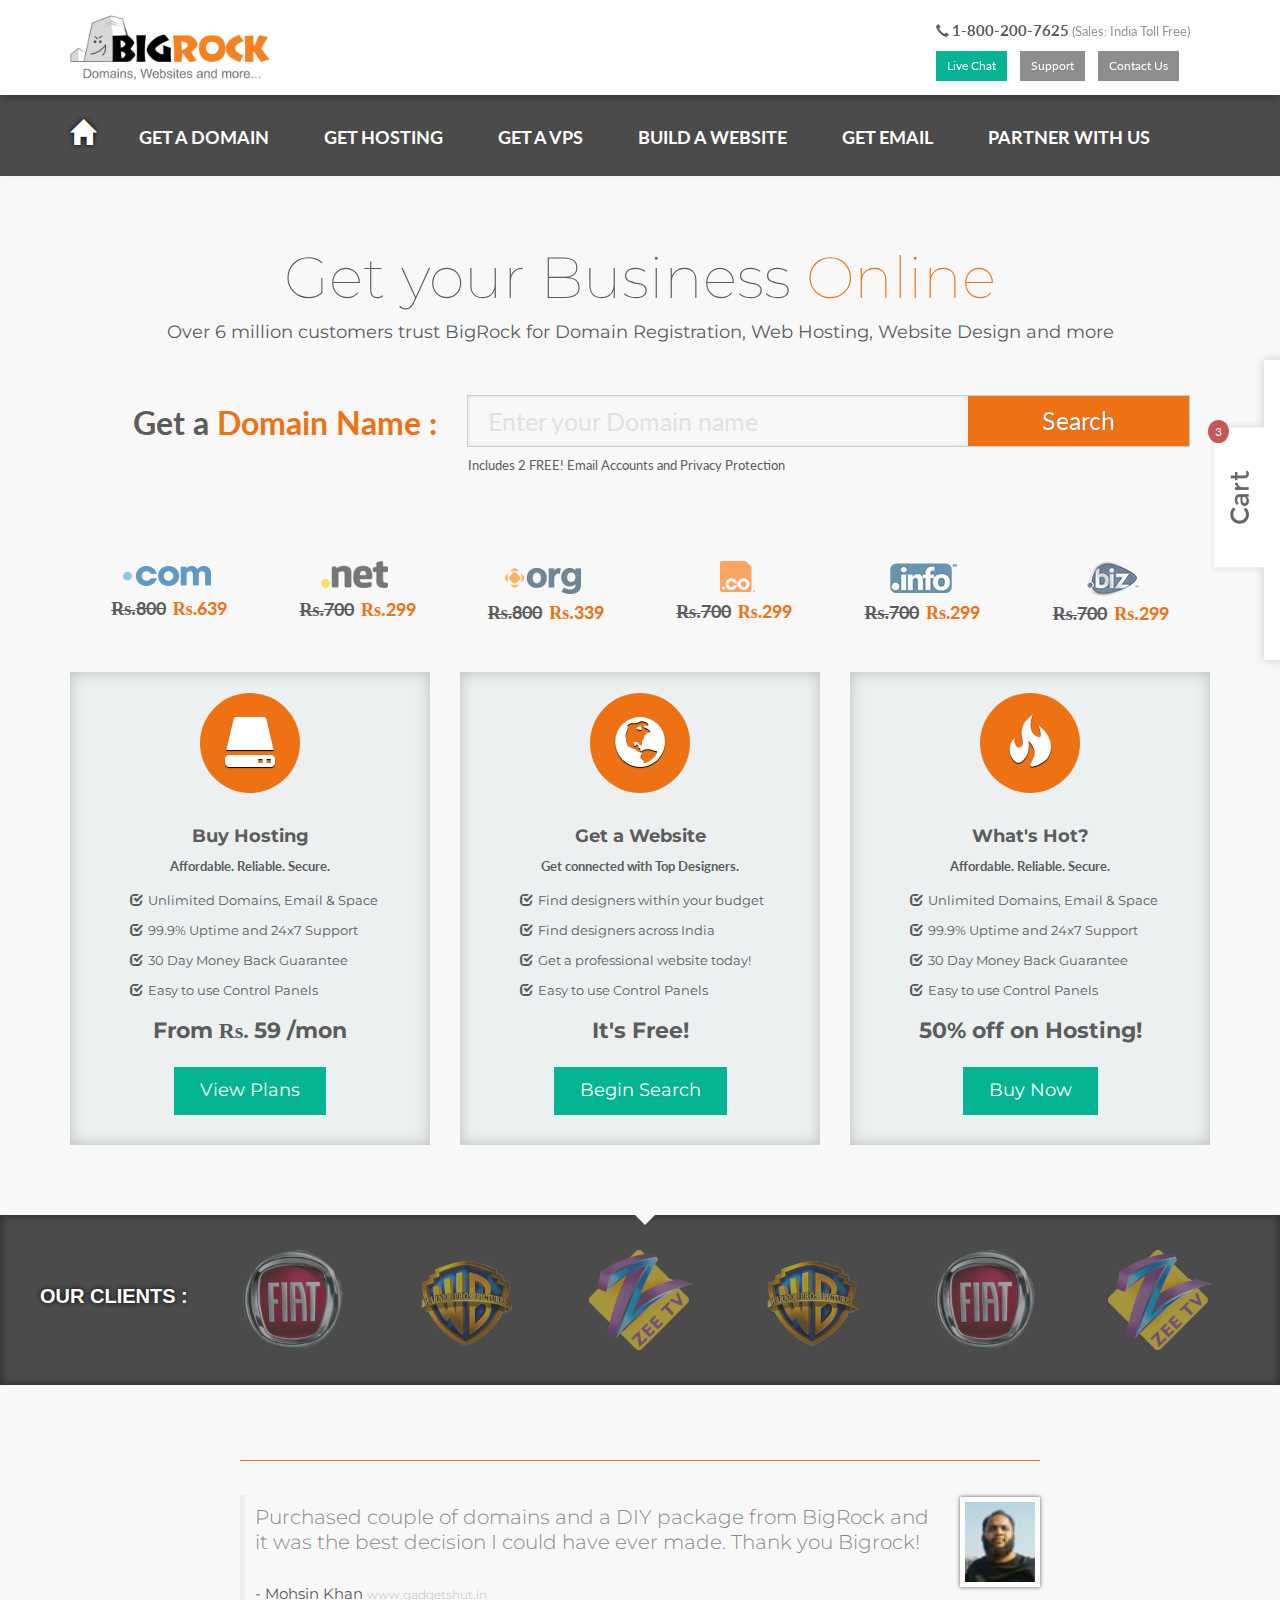
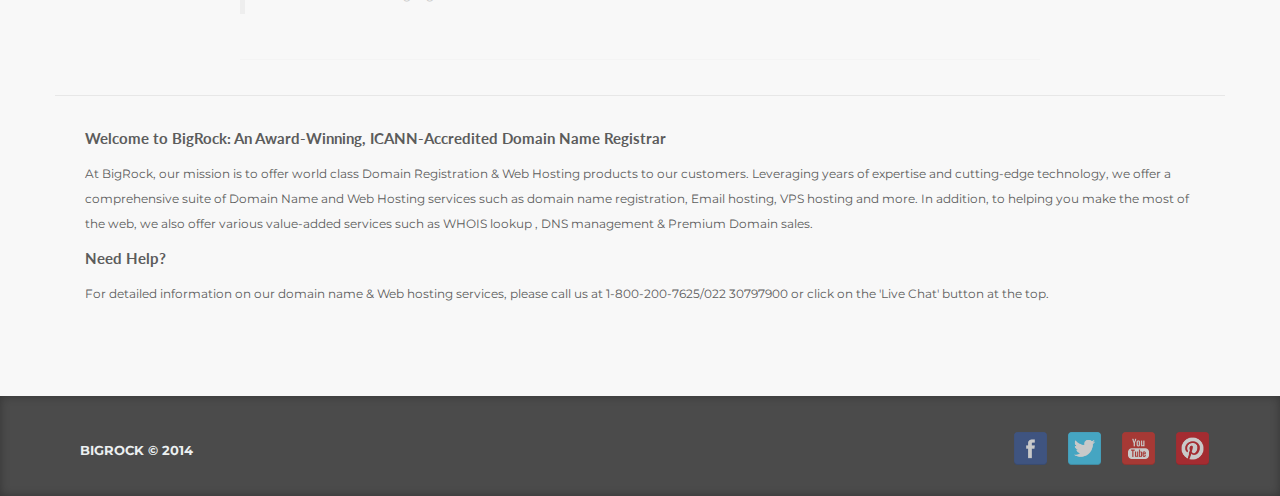
<file: index.html>
<!DOCTYPE html>
<html lang="en">
    <head>
        <meta charset="utf-8">
        <meta name="viewport" content="width=device-width, initial-scale=1.0">
        <meta name="description" content="">
        <meta name="author" content="Raghav">
        <link rel="shortcut icon" href="assets/ico/favicon.png">
        <title>BigRock - Domain Registration</title>
        <!-- Bootstrap Core CSS -->
        <link href="css/bootstrap.css" rel="stylesheet">
        <link href="css/stylesheet.css" rel="stylesheet">
        <!-- Google Fonts -->
		<link href='http://fonts.googleapis.com/css?family=Lato:400,700' rel='stylesheet' type='text/css'>
		<link href="http://fonts.googleapis.com/css?family=Montserrat" rel="stylesheet" type="text/css">
		<!-- HTML5 shim and Respond.js IE8 support of HTML5 elements and media queries -->
        <!--[if lt IE 9]>
		<script src="https://oss.maxcdn.com/libs/html5shiv/3.7.0/html5shiv.js"></script>
        <script src="https://oss.maxcdn.com/libs/respond.js/1.3.0/respond.min.js"></script>
        <![endif]-->
    </head>

    <body>
    	<header class="header">
    		<nav class="navbar navbar-top">
    			<div class="container">
    				<div class="navbar-header">
						<a class="navbar-logo"><img src="assets/br-logo.png"></a>
						<button class="navbar-toggle" type="button" data-toggle="collapse" data-target=".bs-navbar-collapse">
					        <span class="sr-only">Toggle navigation</span>
					        <span class="icon-bar"></span>
					        <span class="icon-bar"></span>
					        <span class="icon-bar"></span>
					    </button>
					</div>

					<div class="collapse navbar-collapse navbar-ex1-collapse">
					  	<div class="nav navbar-nav">
					  		<div class="nav-contact">
					  		 	<span class="glyphicon glyphicon-earphone"></span>
					  		 	<span class="phone-no">1-800-200-7625</span>
					  		 	<span class="toll-free">(Sales: India Toll Free)</span>
					  		</div>

					  		<div class="nav-button-hold">
					  		 	<a href="#" class="btn btn-chat">Live Chat</a>
					  		 	<a href="#" class="btn btn-support">Support</a>
					  		 	<a href="#" class="btn btn-contact">Contact Us</a>
				  		 	</div>
					  	</div>
					</div>
    			</div>
    		</nav>
    	</header>

    	<!-- Menu Bar -->

    	<section class="menu-wrapper">
		            <div class="container">
		                 <span class="glyphicon glyphicon-home btn-home"></span>
		                 <span class="menu-item">Get a Domain</span>
		                 <span class="menu-item">Get Hosting</span>
		                 <span class="menu-item">Get a VPS</span>
		                 <span class="menu-item">Build a website</span>
		                 <span class="menu-item">Get Email</span>
		                 <span class="menu-item">Partner with us</span>
		            </div>
        </section>

        <!-- End of Menu -->

		<section class="homepage-container">
			<!-- Cart Pull Out -->
			<div class="cart-pull-out-wrapper">
				<div class="container">
					<h5>Your Cart Summary</h5>
					<ul>
						<li>
							<div class="row">
								<div class="col-md-6">
									<h6>yourwebsite.com</h6>
								</div>
								<div class="col-md-4">
									<h6><span class="WebRupee">Rs.</span>499</h6>
								</div>
								<div class="col-md-2">
									<a class="btn btn-remove-item">X</a>
								</div>
							</div>
						</li>
						<li>
							<div class="row">
								<div class="col-md-6">
									<h6>yourwebsite.org</h6>
								</div>
								<div class="col-md-4">
									<h6><span class="WebRupee">Rs.</span>299</h6>
								</div>
								<div class="col-md-2">
									<a class="btn btn-remove-item">X</a>
								</div>
							</div>
						</li>
						<li>
							<div class="row">
								<div class="col-md-6">
									<h6>yourwebsite.net</h6>
								</div>
								<div class="col-md-4">
									<h6><span class="WebRupee">Rs.</span>199</h6>
								</div>
								<div class="col-md-2">
									<a class="btn btn-remove-item">X</a>
								</div>
							</div>
						</li>
					</ul>

					<div class="row" style="padding: 10px;">
						<div class="col-md-5">
							<h6 style="text-align:right">Total: </h6>
						</div>
						<div class="col-md-4">
							<h6 style="text-align:center"><span class="WebRupee">Rs.</span>1299</h6>
						</div>
						<div class="col-md-3" style="margin-left: -20px;">
							<a class="btn btn-checkout">Checkout</a>
						</div>
					</div>
				</div>
				<div class="cart-logo">
					<a class="cart-count">3</a>
				</div>
			</div>

			<!-- End of Cart Pull out -->

			<div class="container">
				<h1 class="homepage-tag">Get your Business <em>Online</em></h1>
				<span class="homepage-tagline">Over 6 million customers trust BigRock for Domain Registration, Web Hosting, Website Design and more</span>

				<!-- Begin Domain Search Box -->
				<div class="domain-search-box">
					<div class="row">
						<div class="col-md-4">
						  <h4>Get a <span>Domain Name :</span></h4>
						</div>
						<div class="col-md-8">
						  	<div class="domain-box-wrapper">
								<div class="domain-input-box">
									<input type="text" value="Enter your Domain name" id="domain-search" required/>
									<button type="submit" class="btn btn-domain-search">Search</button>
									<span>Includes 2 FREE! Email Accounts and Privacy Protection </span>
								</div>
						  	</div>
						 </div>
					</div>
				</div>
				<!-- End of Domain Search Box -->

				<!-- Domain price logo-->
				<div class="domain-price-logo">
					<div class="row">
						<div class="col-md-2">
							<img src="assets/domain-logo/com_logo.png">
							<div class="price">
								<div class="old-price">
									<span class="WebRupee">Rs.</span>800
								</div>
								<div class="new-price">
									<span class="WebRupee">Rs.</span>639
								</div>
							</div>
						</div>

						<div class="col-md-2">
							<img src="assets/domain-logo/net_logo.png">
							<div class="price">
								<div class="old-price">
									<span class="WebRupee">Rs.</span>700
								</div>
								<div class="new-price">
									<span class="WebRupee">Rs.</span>299
								</div>
							</div>
						</div>

						<div class="col-md-2">
							<img src="assets/domain-logo/org_logo.png">
							<div class="price">
								<div class="old-price">
									<span class="WebRupee">Rs.</span>800
								</div>
								<div class="new-price">
									<span class="WebRupee">Rs.</span>339
								</div>
							</div>
						</div>

						<div class="col-md-2">
							<img src="assets/domain-logo/co_logo.png">
							<div class="price">
								<div class="old-price">
									<span class="WebRupee">Rs.</span>700
								</div>
								<div class="new-price">
									<span class="WebRupee">Rs.</span>299
								</div>
							</div>
						</div>

						<div class="col-md-2">
							<img src="assets/domain-logo/info_logo.png">
							<div class="price">
								<div class="old-price">
									<span class="WebRupee">Rs.</span>700
								</div>
								<div class="new-price">
									<span class="WebRupee">Rs.</span>299
								</div>
							</div>
						</div>

						<div class="col-md-2">
							<img src="assets/domain-logo/biz_logo.png">
							<div class="price">
								<div class="old-price">
									<span class="WebRupee">Rs.</span>700
								</div>
								<div class="new-price">
									<span class="WebRupee">Rs.</span>299
								</div>
							</div>
						</div>
					</div>
				</div>
			</div>
		</section>

		<section class="bigrock-services">
			<div class="container">
				<div class="row">
					<div class="col-md-4 ">
						<div class="content">
							<span class="glyphicon glyphicon-hdd icon"></span>
							<h4>Buy Hosting</h4>
							<p>
								<b>Affordable. Reliable. Secure.</b>
							    <ul>
									<li><span class="glyphicon glyphicon-check"></span>Unlimited Domains, Email & Space</li>
									<li><span class="glyphicon glyphicon-check"></span>99.9% Uptime and 24x7 Support</li>
									<li><span class="glyphicon glyphicon-check"></span>30 Day Money Back Guarantee</li>
									<li><span class="glyphicon glyphicon-check"></span>Easy to use Control Panels</li>
							    </ul>
							 </p>
							 <p class="price">From <span class="WebRupee" style="font-size: 22px;">Rs. </span>59 /mon </p>
  						 	 <p> <a href="#" class="btn btn-purchase">View Plans</a></p>

						</div>
					</div>

					<div class="col-md-4 ">
						<div class="content">
							<span class="glyphicon glyphicon-globe icon"></span>
							<h4>Get a Website</h4>
							<p>
								<b>Get connected with Top Designers.</b>
							    <ul>
									<li><span class="glyphicon glyphicon-check"></span>Find designers within your budget</li>
									<li><span class="glyphicon glyphicon-check"></span>Find designers across India</li>
									<li><span class="glyphicon glyphicon-check"></span>Get a professional website today!</li>
									<li><span class="glyphicon glyphicon-check"></span>Easy to use Control Panels</li>
							    </ul>
							</p>
							<p class="price">It's Free!</p>
  	            		 	<p><a href="#" class="btn btn-purchase">Begin Search</a></p>
						</div>

					</div>

					<div class="col-md-4 ">
						<div class="content">
							<span class="glyphicon glyphicon-fire icon"></span>
							<h4>What's Hot?</h4>
							<p>
								<b>Affordable. Reliable. Secure.</b>
							    <ul>
									<li><span class="glyphicon glyphicon-check"></span>Unlimited Domains, Email & Space</li>
									<li><span class="glyphicon glyphicon-check"></span>99.9% Uptime and 24x7 Support</li>
									<li><span class="glyphicon glyphicon-check"></span>30 Day Money Back Guarantee</li>
									<li><span class="glyphicon glyphicon-check"></span>Easy to use Control Panels</li>
							    </ul>
							</p>
							<p class="price">50% off on Hosting!</p>
  	            		 	<p><a href="#" class="btn btn-purchase">Buy Now</a></p>
						</div>
					</div>
				</div>
			</div>
		</section>

		<section class="client-wrapper">
				<div class="client-logo"><h4>Our Clients :</h4></div>
				<div class="client-logo" style="margin-left: 50px"><img src="assets/clients/fiat_logo.png"></div>
				<div class="client-logo"><img src="assets/clients/wb_logo.png"></div>
				<div class="client-logo"><img src="assets/clients/zee_logo.png"></div>
				<div class="client-logo"><img src="assets/clients/wb_logo.png"></div>
				<div class="client-logo"><img src="assets/clients/fiat_logo.png"></div>
				<div class="client-logo"><img src="assets/clients/zee_logo.png"></div>
		</section>

		<!-- Client Testimonals Section -->

		<section class="client-testimonals">
			<div class="container">
				<div class="row">
					
						<div id="testimonial-rotator" class="cbp-qtrotator">
							<div class="cbp-qtcontent">
								<img src="assets/testimonial_1.jpg" alt="Mohsin Khan" />
								<blockquote>
								  <p> Purchased couple of domains and a DIY package from BigRock and it was the best decision I could have ever made. Thank you Bigrock! </p>
									<footer>Mohsin Khan <span>www.gadgetshut.in</span></footer>
								</blockquote>
							</div>
							<div class="cbp-qtcontent">
								<img src="assets/testimonial_2.jpg" alt="Khalid Bashir Khan" />
								<blockquote>
									<p>BigRock is an amazing web building experience. It's user-friendly DIY Sitebuilder helped me build my website quickly and without any assistance at all.</p>
									<footer>Khalid Bashir Khan</footer>
								</blockquote>
							</div>
							<div class="cbp-qtcontent">
								<img src="assets/testimonial_3.jpg" alt="Vikrant Sharma" />
								<blockquote>
									<p>BigRock is one of the most prominent names in the industry, that I was confident of shifting away from my earlier US provider.</p>
									 <footer>Vikrant Sharma</footer>
								</blockquote>
							</div>
							<div class="cbp-qtcontent">
								<img src="assets/testimonial_4.jpg" alt="Satyajit Chitale" />
								<blockquote>
									<p>BigRock DIY Sitebuilder is extremely flexible and easy to use. I could edit my website without any hassles and at my convenience.</p>
									<footer>Satyajit Chitale</footer>
								</blockquote>
							</div>
						</div>

						<div class="divider"></div>

						<!-- About BigRovk Section -->
						<div class="about-bigrock">
							<b>Welcome to BigRock: An Award-Winning, ICANN-Accredited Domain Name Registrar</b>
							<p>
								At BigRock, our mission is to offer world class Domain Registration & Web Hosting products to our customers.
								Leveraging years of expertise and cutting-edge technology, we offer a comprehensive suite of Domain Name and
								Web Hosting services such as domain name registration, Email hosting, VPS hosting and more. In addition, to
								helping you make the most of the web, we also offer various value-added services such as WHOIS lookup , DNS management & Premium Domain sales.
							</p>
							<b>Need Help?</b>
							<p>
								For detailed information on our domain name & Web hosting services, please call us at 1-800-200-7625/022 30797900 or
								click on the 'Live Chat' button at the top.
							</p>

						</div>
					</div>
				</div>
			</div>
		</section>

		<!-- BigRock Footer Section -->
		<footer class="bottom-footer">
			<div class="container">
				<div class="row">
					<div class="col-xs-6">
						<p>
							Bigrock &copy 2014
						</p>
					</div>
					<div class="col-xs-6">
						<ul class="social-media-links">
							<li>
								<a><img src="assets/social-icons/facebook.png"></a>
							</li>
							<li>
								<a><img src="assets/social-icons/twitter.png"></a>
							</li>
							<li>
								<a><img src="assets/social-icons/youtube.png"></a>
							</li>
							<li>
								<a><img src="assets/social-icons/pinterest.png"></a>
							</li>
						</ul>
					</div>
				</div>
			</div>
		</footer>

		<!-- JS scripts -->		
		<script src="js/jquery.js"></script>
		<script src="js/bootstrap.js"></script>
		<script src="js/nprogress.js"></script>
		<script src="js/script.js"></script>
		<script src="js/modernizr.custom.js"></script>
		<script src="js/cbpQTRotator.js"></script>
		<!-- End of Page -->
    </body>
</html>
</file>
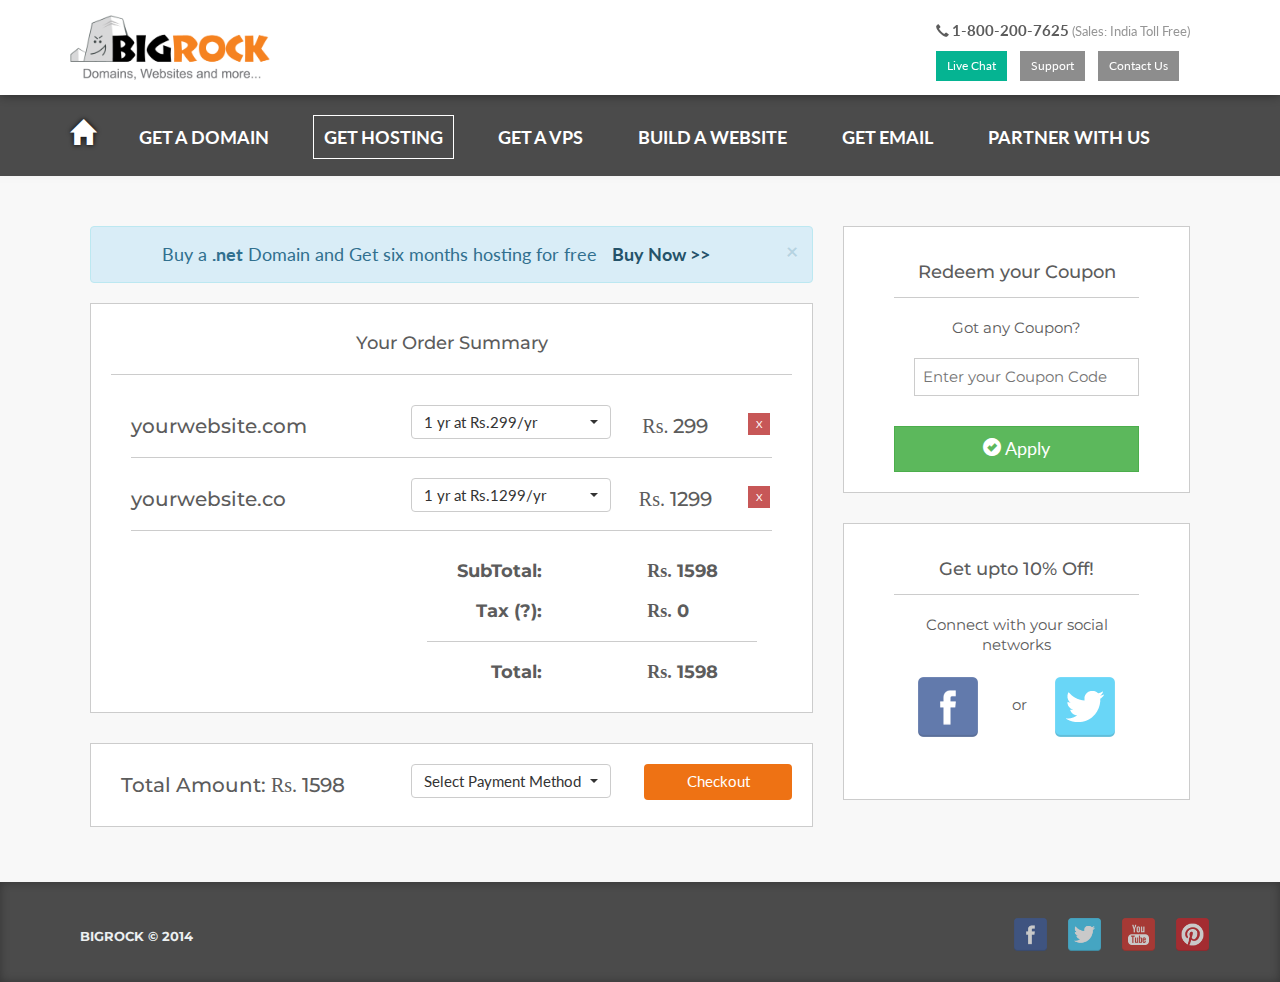
<file: cart.html>
<!DOCTYPE html>
<html lang="en">
    <head>
        <meta charset="utf-8">
        <meta name="viewport" content="width=device-width, initial-scale=1.0">
        <meta name="description" content="">
        <meta name="author" content="Raghav">
        <link rel="shortcut icon" href="assets/ico/favicon.png">
         <title>BigRock - Domain Registration</title>
        <!-- Bootstrap Core CSS -->
        <link href="css/bootstrap.css" rel="stylesheet">
        <link href="css/stylesheet.css" rel="stylesheet">
        <!-- Google Fonts -->
		<link href='http://fonts.googleapis.com/css?family=Lato:400,700' rel='stylesheet' type='text/css'>
		<link href="http://fonts.googleapis.com/css?family=Montserrat" rel="stylesheet" type="text/css">
		<!-- HTML5 shim and Respond.js IE8 support of HTML5 elements and media queries -->
        <!--[if lt IE 9]>
		<script src="https://oss.maxcdn.com/libs/html5shiv/3.7.0/html5shiv.js"></script>
        <script src="https://oss.maxcdn.com/libs/respond.js/1.3.0/respond.min.js"></script>
        <![endif]-->
    </head>


    <body>
    	<header class="header">
    		<nav class="navbar navbar-top">
    			<div class="container">
    				  <div class="navbar-header">
							<a class="navbar-logo"><img src="assets/br-logo.png"></a>
					  </div>

					  <div class="collapse navbar-collapse navbar-ex1-collapse">
					  		<div class="nav navbar-nav">
					  			<div class="nav-contact">
					  		 		<span class="glyphicon glyphicon-earphone"></span>
					  		 		<span class="phone-no">1-800-200-7625</span>
					  		 		<span class="toll-free">(Sales: India Toll Free)</span>
					  		 	</div>

					  		 	<div class="nav-button-hold">
					  		 			<a href="#" class="btn btn-chat">Live Chat</a>
					  		 			<a href="#" class="btn btn-support">Support</a>
					  		 			<a href="#" class="btn btn-contact">Contact Us</a>

					  		 	</div>
					  		</div>
					  </div>
    			</div>
    		</nav>
    	</header>

    	<section class="menu-wrapper">
		            <div class="container">
		                 <span class="glyphicon glyphicon-home btn-home"></span>
		                 <span class="menu-item">Get a Domain</span>
		                 <span class="menu-item menu-active">Get Hosting</span>
		                 <span class="menu-item">Get a VPS</span>
		                 <span class="menu-item">Build a website</span>
		                 <span class="menu-item">Get Email</span>
		                 <span class="menu-item">Partner with us</span>
		            </div>
        </section>

		<section class="homepage-container" style="padding: 0;">
			<div class="container">
				<div class="order-summary-wrapper">
					<div class="row">
						<div class="col-md-8">
							<div class="alert alert-info alert-dismissable">
								  <button type="button" class="close" data-dismiss="alert" aria-hidden="true">&times;</button>
								  Buy a <strong>.net</strong> Domain and Get six months hosting for free
								  <a href="#" class="alert-link">Buy Now >></a>
							</div>
							<div class="order-summary-container">
								<h5>Your Order Summary</h5>
								<ul>
									<li>
										<div class="row">
											<div class="col-md-5">
												<h6>yourwebsite.com</h6>
											</div>
											<div class="col-md-4">
												<select class="selectpicker">
													<option>1 yr at Rs.299/yr</option>
													<option>2 yrs at Rs.539/yr</option>
												</select>
											</div>
											<div class="col-md-2">
												<h6><span class="WebRupee">Rs.</span> 299</h6>
											</div>
											<div class="col-md-1">
												<a class="btn btnRemove">X</a>
											</div>
										</div>
									</li>

									<li>
										<div class="row">
											<div class="col-md-5">
												<h6>yourwebsite.co</h6>
											</div>
											<div class="col-md-4">
												<select class="selectpicker">
													<option>1 yr at Rs.1299/yr</option>
													<option>2 yrs at Rs.1539/yr</option>
												</select>
											</div>
											<div class="col-md-2">
												<h6><span class="WebRupee">Rs.</span> 1299</h6>
											</div>
											<div class="col-md-1">
												<a class="btn btnRemove">X</a>
											</div>
										</div>
									</li>
								</ul>
								<!-- Total Amount -->
								<div class="row subtotal" style="padding-right: 50px;">
									<div class="col-md-6" style="float:right; text-align: right">
										<div class="row subtotal-container">
											<div class="col-md-4">
												<b>SubTotal:</b>
												<b>Tax (?):</b>
											</div>
											<div class="col-md-2" style="padding-right: 110px; float: right; text-align: left;">
												<b><span class="WebRupee">Rs.</span> 1598</b>
												<b><span class="WebRupee">Rs.</span> 0</b>
											</div>
										</div>
										<div class="row">
											<div class="total">
												<div class="col-md-4">
													<b>Total:</b>
												</div>
												<div class="col-md-2" style="padding-right: 110px; float: right; text-align: left;">
													<b><span class="WebRupee">Rs.</span> 1598</b>
												</div>
											</div>

										</div>
									</div>
								</div>
							</div>

							<div class="pay-now-container">
								<div class="row">
									<div class="col-md-5">
										<h6>Total Amount: <span class="WebRupee">Rs.</span> 1598</h6>
									</div>
									<div class="col-md-4">
										<select class="selectpicker">
											<option>Select Payment Method</option>
											<option>NetBanking</option>
											<option>Debit Card</option>
											<option>VISA / MasterCard Credit Cards</option>
											<option>Pay via Cheque or Demand Draft</option>
										</select>
									</div>
									<div class="col-md-3">
										<button class="btn btn-block btnPaynow">Checkout</button>
									</div>
								</div>
							</div>
						</div>
						<!-- End of Order Summary Box -->
						<div class="col-md-4 redeem-coupon-container">
							<div class="bs-sidebar cart-sidebar">
								<h5 class="cart-title">Redeem your Coupon</h5>
								<div class="cart-content">
  									<ul>
  										<li>Got any Coupon?</li>
  										<input type="text" placeholder="Enter your Coupon Code" class="coupon-code" />  						
  									</ul>
  								</div>
  								<button type="button" class="btn btn-success btn-lg btn-block">
  									<span class="glyphicon glyphicon-ok-sign"></span>
  									Apply
  								</button>
							</div>
							<!-- End of Coupon Redeem Box -->
							<div class="bs-sidebar cart-sidebar connect-fb-twitter">
								<h5 class="cart-title">Get upto 10% Off!</h5>
								<div class="cart-content">
  									<ul>
  										<li>Connect with your social networks</li>
  										<li>
  											<div class="row">
  												<div class="col-md-5">
  													<img src="assets/social-icons/facebook.png">
  												</div>
  												<div class="col-md-2" style="margin-top:20px;">
  													or
  												</div>
  												<div class="col-md-5">
  													<img src="assets/social-icons/twitter.png">
  												</div>
  											</div>
  										</li>
  									</ul>
  								</div>
  								
							</div>
						</div>							
					</div>
				</div>
			</div>
		</section>

		<footer class="bottom-footer">
			<div class="container">
				<div class="row">
					<div class="col-xs-6">
						<p>
							Bigrock &copy 2014
						</p>
					</div>
					<div class="col-xs-6">
						<ul class="social-media-links">
							<li>
								<a><img src="assets/social-icons/facebook.png"></a>
							</li>
							<li>
								<a><img src="assets/social-icons/twitter.png"></a>
							</li>
							<li>
								<a><img src="assets/social-icons/youtube.png"></a>
							</li>
							<li>
								<a><img src="assets/social-icons/pinterest.png"></a>
							</li>
						</ul>
					</div>
				</div>
			</div>
		</footer>

		<!-- JS Scripts-->
		<script src="js/jquery.js"></script>
		<script src="js/bootstrap.js"></script>
		<script src="js/nprogress.js"></script>
		<script src="js/script.js"></script>
		<script src="js/modernizr.custom.js"></script>
		<script src="js/cbpQTRotator.js"></script>
		<script src="js/bootstrap-select.js"></script>
		<script type="text/javascript">
		$(function(){
			$('.selectpicker').selectpicker();
		});
		</script>
    </body>
</html>
</file>
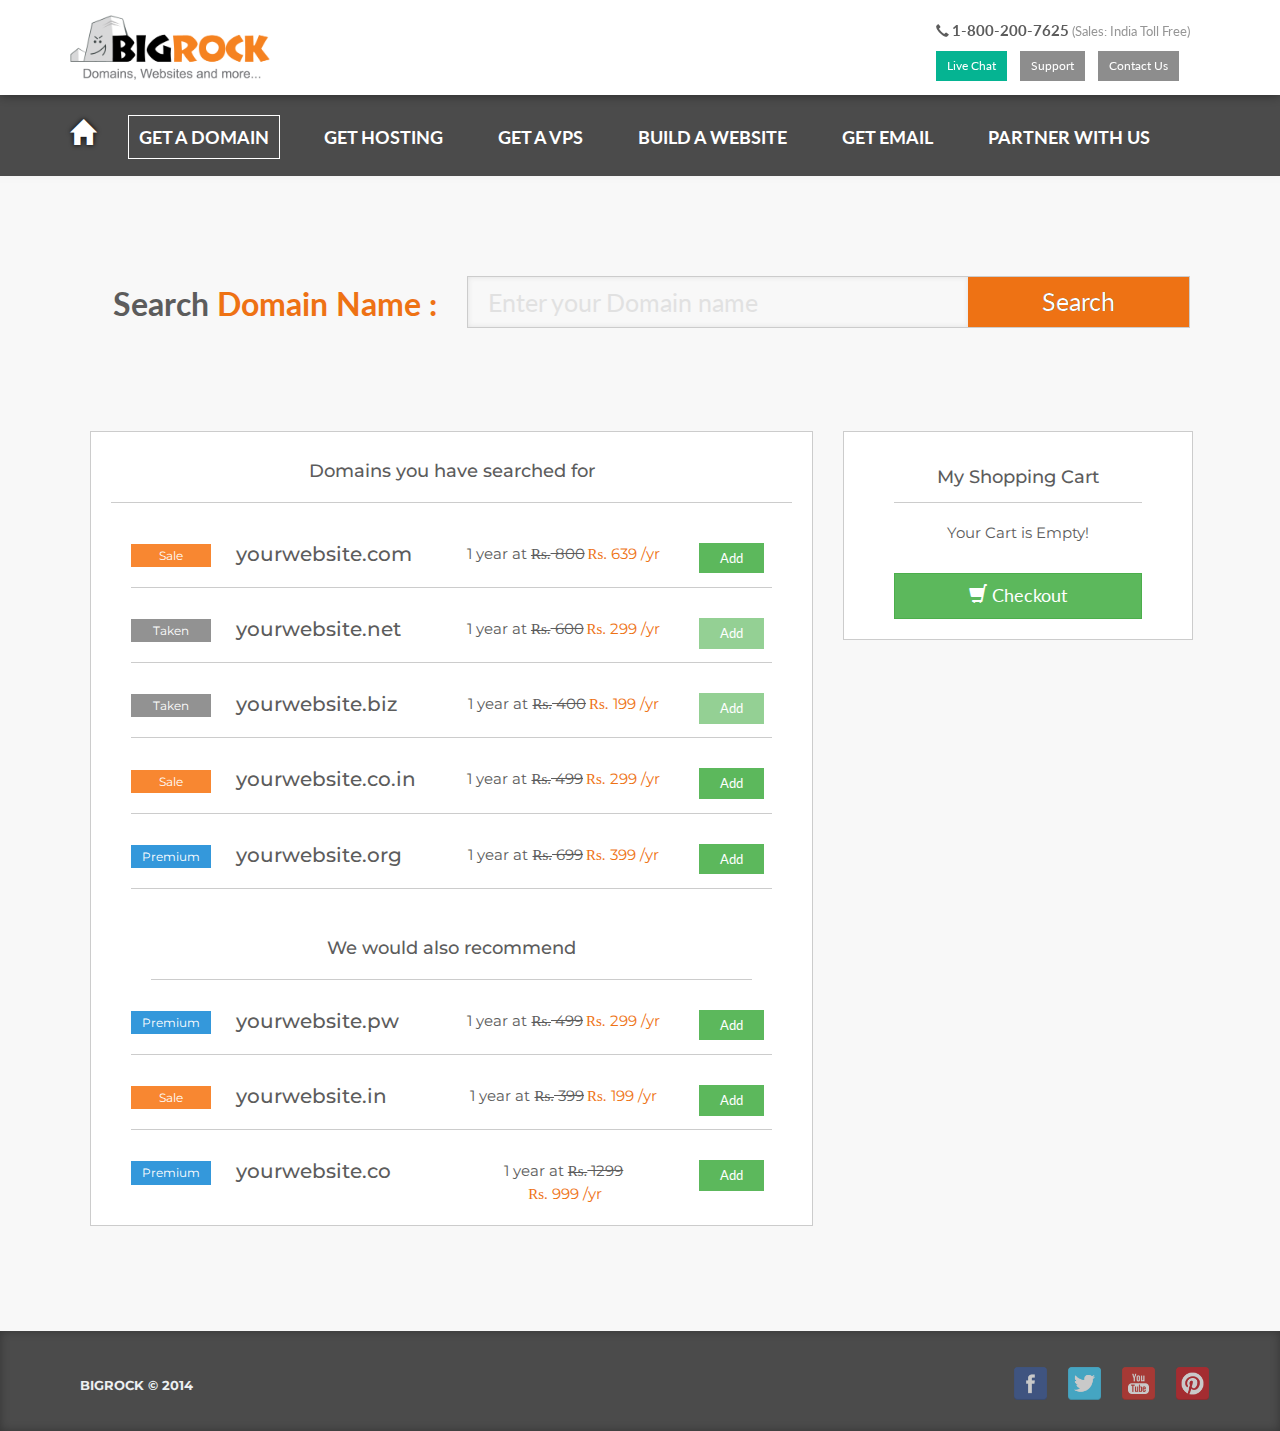
<file: domain-availability.html>
<!DOCTYPE html>
<html lang="en">
    <head>
        <meta charset="utf-8">
        <meta name="viewport" content="width=device-width, initial-scale=1.0">
        <meta name="description" content="">
        <meta name="author" content="Raghav">
        <link rel="shortcut icon" href="assets/ico/favicon.png">
        <title>BigRock - Domain Registration</title>
        <!-- Bootstrap Core CSS -->
        <link href="css/bootstrap.css" rel="stylesheet">
        <link href="css/stylesheet.css" rel="stylesheet">
        <!-- Google Fonts -->
		<link href='http://fonts.googleapis.com/css?family=Lato:400,700' rel='stylesheet' type='text/css'>
		<link href="http://fonts.googleapis.com/css?family=Montserrat" rel="stylesheet" type="text/css">
		<!-- HTML5 shim and Respond.js IE8 support of HTML5 elements and media queries -->
        <!--[if lt IE 9]>
		<script src="https://oss.maxcdn.com/libs/html5shiv/3.7.0/html5shiv.js"></script>
        <script src="https://oss.maxcdn.com/libs/respond.js/1.3.0/respond.min.js"></script>
        <![endif]-->
    </head>


    <body>
    	<header class="header">
    		<nav class="navbar navbar-top">
    			<div class="container">
    				  <div class="navbar-header">
							<a class="navbar-logo"><img src="assets/br-logo.png"></a>
					  </div>

					  <div class="collapse navbar-collapse navbar-ex1-collapse">
					  		<div class="nav navbar-nav">
					  			<div class="nav-contact">
					  		 		<span class="glyphicon glyphicon-earphone"></span>
					  		 		<span class="phone-no">1-800-200-7625</span>
					  		 		<span class="toll-free">(Sales: India Toll Free)</span>
					  		 	</div>

					  		 	<div class="nav-button-hold">
					  		 			<a href="#" class="btn btn-chat">Live Chat</a>
					  		 			<a href="#" class="btn btn-support">Support</a>
					  		 			<a href="#" class="btn btn-contact">Contact Us</a>

					  		 	</div>
					  		</div>
					  </div>
    			</div>
    		</nav>
    	</header>

    	<section class="menu-wrapper">
            <div class="container">
                 <span class="glyphicon glyphicon-home btn-home"></span>
                 <span class="menu-item menu-active">Get a Domain</span>
                 <span class="menu-item">Get Hosting</span>
                 <span class="menu-item">Get a VPS</span>
                 <span class="menu-item">Build a website</span>
                 <span class="menu-item">Get Email</span>
                 <span class="menu-item">Partner with us</span>
            </div>
        </section>

		<section class="homepage-container">
			<div class="container">
				<!-- Begin Domain Search Box -->
				<div class="domain-search-box">
					<div class="row">
						  <div class="col-md-4">
						  		<h4>Search <span>Domain Name :</span></h4>
						  </div>
						  <div class="col-md-8">
						  		<div class="domain-box-wrapper">
									<div class="domain-input-box">
										<input type="text" value="Enter your Domain name" id="domain-search" required/>
										<button type="submit" class="btn btn-domain-search">Search</button>
									</div>
						  		</div>
						  </div>
					</div>
				</div>
				<!-- End of Domain Search Box -->
				<!-- Begin Domain Availability Box -->
				<div class="domain-availability-box">
					<div class="row">
						<div class="col-md-8 ">
							<div class="domain-search-list">
								<h5>Domains you have searched for</h5>
								<ul>
									<li>
										<div class="row">
											<div class="col-md-6">
												<h6>
													<span class="btn status available">Sale</span>
												yourwebsite.com
												</h6>
											</div>
											<div class="col-md-4">
												<span class="time-cost"> 1 year at <div class="old-price"><span class="WebRupee">Rs.</span>
												800</div><div class="new-price"><span class="WebRupee">Rs.</span>
												639 /yr</div>
												</span>
											</div>
											<div class="col-md-2">
												<a href="#" class="btn btn-add-cart">Add</a>
											</div>
										</div>
									</li>

									<li>
										<div class="row">
											<div class="col-md-6">
												<h6>
													<span class="btn status unavailable">Taken</span>
												yourwebsite.net</h6>
											</div>
											<div class="col-md-4">
												<span class="time-cost"> 1 year at <div class="old-price"><span class="WebRupee">Rs.</span>
												600</div><div class="new-price"><span class="WebRupee">Rs.</span>
												299 /yr</div>
												</span>
											</div>
											<div class="col-md-2">
												<a href="#" class="btn btn-add-cart disabled">Add</a>
											</div>
										</div>
									</li>

									<li>
										<div class="row">
											<div class="col-md-6">
												<h6>
													<span class="btn status unavailable">Taken</span>
												yourwebsite.biz</h6>
											</div>
											<div class="col-md-4">
												<span class="time-cost"> 1 year at <div class="old-price"><span class="WebRupee">Rs.</span>
												400</div><div class="new-price"><span class="WebRupee">Rs.</span>
												199 /yr</div>
												</span>
											</div>
											<div class="col-md-2">
												<a href="#" class="btn btn-add-cart disabled">Add</a>
											</div>
										</div>
									</li>

									<li>
										<div class="row">
											<div class="col-md-6">
												<h6>
													<span class="btn status available">Sale</span>
												yourwebsite.co.in</h6>
											</div>
											<div class="col-md-4">
												<span class="time-cost"> 1 year at <div class="old-price"><span class="WebRupee">Rs.</span>
												499</div><div class="new-price"><span class="WebRupee">Rs.</span>
												299 /yr</div>
												</span>
											</div>
											<div class="col-md-2">
												<a href="#" class="btn btn-add-cart">Add</a>
											</div>
										</div>
									</li>

									<li>
										<div class="row">
											<div class="col-md-6">
												<h6>
												<span class="btn status premium">Premium</span>
												yourwebsite.org</h6>
											</div>
											<div class="col-md-4">
												<span class="time-cost"> 1 year at <div class="old-price"><span class="WebRupee">Rs.</span>
												699</div><div class="new-price"><span class="WebRupee">Rs.</span>
												399 /yr</div>
												</span>
											</div>
											<div class="col-md-2">
												<a href="#" class="btn btn-add-cart">Add</a>
											</div>
										</div>
									</li>
									<li class="recommend"><h5>We would also recommend</h5></li>
									<li>
										<div class="row">
											<div class="col-md-6">
												<h6>
												<span class="btn status premium">Premium</span>
												yourwebsite.pw</h6>
											</div>
											<div class="col-md-4">
												<span class="time-cost"> 1 year at <div class="old-price"><span class="WebRupee">Rs.</span>
												499</div><div class="new-price"><span class="WebRupee">Rs.</span>
												299 /yr</div>
												</span>
											</div>
											<div class="col-md-2">
												<a href="#" class="btn btn-add-cart">Add</a>
											</div>
										</div>
									</li>
									<li>
										<div class="row">
											<div class="col-md-6">
												<h6>
												<span class="btn status available">Sale</span>
												yourwebsite.in</h6>
											</div>
											<div class="col-md-4">
												<span class="time-cost"> 1 year at <div class="old-price"><span class="WebRupee">Rs.</span>
												399</div><div class="new-price"><span class="WebRupee">Rs.</span>
												199 /yr</div>
												</span>
											</div>
											<div class="col-md-2">
												<a href="#" class="btn btn-add-cart">Add</a>
											</div>
										</div>
									</li>
									<li class="last-item">
										<div class="row">
											<div class="col-md-6">
												<h6>
												<span class="btn status premium">Premium</span>
												yourwebsite.co</h6>
											</div>
											<div class="col-md-4">
												<span class="time-cost"> 1 year at <div class="old-price"><span class="WebRupee">Rs.</span>
												1299</div><div class="new-price"><span class="WebRupee">Rs.</span>
												999 /yr</div>
												</span>
											</div>
											<div class="col-md-2">
												<a href="#" class="btn btn-add-cart">Add</a>
											</div>
										</div>
									</li>
								</ul>
							</div>
						</div>
  						<div class="col-md-4">
  							<div class="bs-sidebar cart-sidebar">
  								<h5 class="cart-title">My Shopping Cart</h5>
  								<div class="cart-content">
  									<ul>
  										<li>Your Cart is Empty!</li>
  									</ul>
  								</div>
  								<button type="button" class="btn btn-success btn-lg btn-block">
  									<span class="glyphicon glyphicon-shopping-cart"></span>
  									Checkout
  								</button>
							</div>
  						</div>
					</div>
				</div>
				<!-- End of Domain Search Box -->
				</div>
		</section>

		
		<footer class="bottom-footer">
			<div class="container">
				<div class="row">
					<div class="col-xs-6">
						<p>
							Bigrock &copy 2014
						</p>
					</div>
					<div class="col-xs-6">
						<ul class="social-media-links">
							<li>
								<a><img src="assets/social-icons/facebook.png"></a>
							</li>
							<li>
								<a><img src="assets/social-icons/twitter.png"></a>
							</li>
							<li>
								<a><img src="assets/social-icons/youtube.png"></a>
							</li>
							<li>
								<a><img src="assets/social-icons/pinterest.png"></a>
							</li>
						</ul>
					</div>
				</div>
			</div>
		</footer>

		<!--JS Scripts -->
		<script src="js/jquery.js"></script>
		<script src="js/bootstrap.js"></script>
		<script src="js/nprogress.js"></script>
		<script src="js/script.js"></script>
		<script src="js/modernizr.custom.js"></script>
		<script src="js/cbpQTRotator.js"></script>
		<script src="js/jquery.sticky.js"></script>
		<script type="text/javascript">
		$(function(){
			 $(".cart-sidebar").sticky({ topSpacing: 150, wrapperClassName:"cart-sidebar-sticked" });

		});
		</script>
    </body>
</html>
</file>
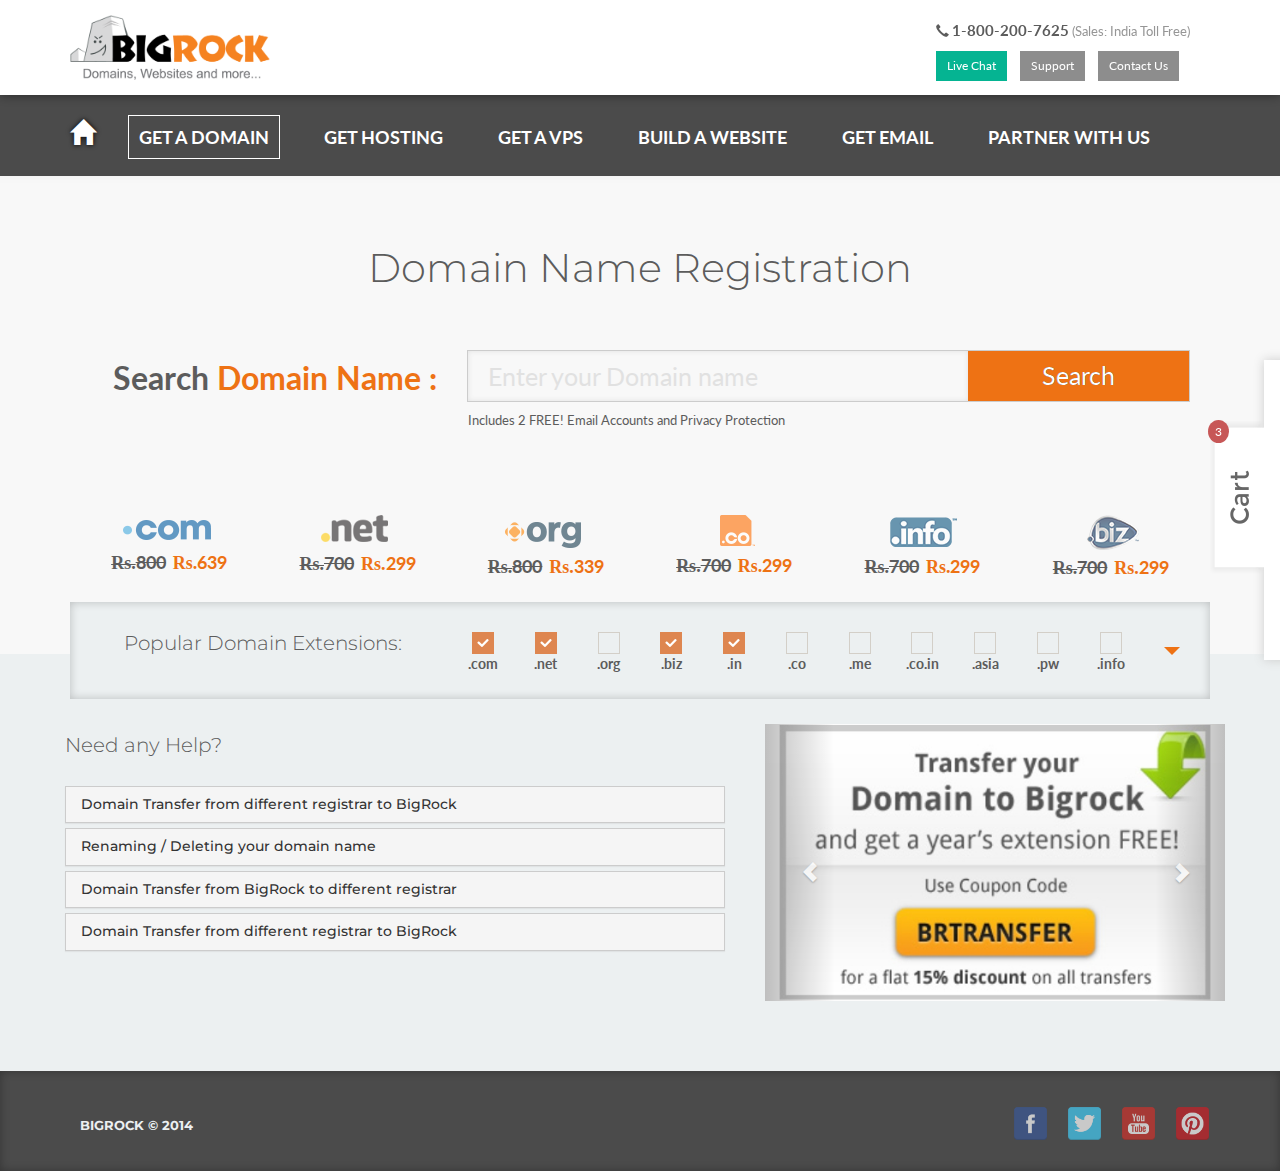
<file: domain-registration.html>
<!DOCTYPE html>
<html lang="en">
    <head>
        <meta charset="utf-8">
        <meta name="viewport" content="width=device-width, initial-scale=1.0">
        <meta name="description" content="">
        <meta name="author" content="Raghav">
        <link rel="shortcut icon" href="assets/ico/favicon.png">
        <title>BigRock - Domain Registration</title>
        <!-- Bootstrap Core CSS -->
        <link href="css/bootstrap.css" rel="stylesheet">
        <link href="css/stylesheet.css" rel="stylesheet">
        <!-- Google Fonts -->
		<link href='http://fonts.googleapis.com/css?family=Lato:400,700' rel='stylesheet' type='text/css'>
		<link href="http://fonts.googleapis.com/css?family=Montserrat" rel="stylesheet" type="text/css">
		<!-- HTML5 shim and Respond.js IE8 support of HTML5 elements and media queries -->
        <!--[if lt IE 9]>
		<script src="https://oss.maxcdn.com/libs/html5shiv/3.7.0/html5shiv.js"></script>
        <script src="https://oss.maxcdn.com/libs/respond.js/1.3.0/respond.min.js"></script>
        <![endif]-->
    </head>


    <body>
    	<header class="header">
    		<nav class="navbar navbar-top">
    			<div class="container">
    				<div class="navbar-header">
    				   <!-- Logo -->
							<a class="navbar-logo"><img src="assets/br-logo.png"></a>
				    </div>

				  <div class="collapse navbar-collapse navbar-ex1-collapse">
				  		<div class="nav navbar-nav">
				  			<div class="nav-contact">
				  		 		<span class="glyphicon glyphicon-earphone"></span>
				  		 		<span class="phone-no">1-800-200-7625</span>
				  		 		<span class="toll-free">(Sales: India Toll Free)</span>
				  		 	</div>

				  		 	<div class="nav-button-hold">
				  		 			<a href="#" class="btn btn-chat">Live Chat</a>
				  		 			<a href="#" class="btn btn-support">Support</a>
				  		 			<a href="#" class="btn btn-contact">Contact Us</a>

				  		 	</div>
				  		</div>
				  </div>
    			</div>
    		</nav>
    	</header>

    	<section class="menu-wrapper">
		            <div class="container">
		                 <span class="glyphicon glyphicon-home btn-home"></span>
		                 <span class="menu-item menu-active">Get a Domain</span>
		                 <span class="menu-item">Get Hosting</span>
		                 <span class="menu-item">Get a VPS</span>
		                 <span class="menu-item">Build a website</span>
		                 <span class="menu-item">Get Email</span>
		                 <span class="menu-item">Partner with us</span>
		            </div>
        </section>

		<section class="homepage-container domain-registration">
				<!-- Cart Pull Out -->
			<div class="cart-pull-out-wrapper">
				<div class="container">
					<h5>Your Cart Summary</h5>
					<ul>
						<li>
							<div class="row">
								<div class="col-md-6">
									<h6>yourwebsite.com</h6>
								</div>
								<div class="col-md-4">
									<h6><span class="WebRupee">Rs.</span>499</h6>
								</div>
								<div class="col-md-2">
									<a class="btn btn-remove-item">X</a>
								</div>
							</div>
						</li>
						<li>
							<div class="row">
								<div class="col-md-6">
									<h6>yourwebsite.org</h6>
								</div>
								<div class="col-md-4">
									<h6><span class="WebRupee">Rs.</span>299</h6>
								</div>
								<div class="col-md-2">
									<a class="btn btn-remove-item">X</a>
								</div>
							</div>
						</li>
						<li>
							<div class="row">
								<div class="col-md-6">
									<h6>yourwebsite.net</h6>
								</div>
								<div class="col-md-4">
									<h6><span class="WebRupee">Rs.</span>199</h6>
								</div>
								<div class="col-md-2">
									<a class="btn btn-remove-item">X</a>
								</div>
							</div>
						</li>
					</ul>

					<div class="row" style="padding: 10px;">
						<div class="col-md-5">
							<h6 style="text-align:right">Total: </h6>
						</div>
						<div class="col-md-4">
							<h6 style="text-align:center"><span class="WebRupee">Rs.</span>1299</h6>
						</div>
						<div class="col-md-3" style="margin-left: -20px;">
							<a class="btn btn-checkout">Checkout</a>
						</div>
					</div>
				</div>
				<div class="cart-logo">
					<a class="cart-count">3</a>
				</div>
			</div>

			<!-- End of Cart Pull out -->
			<div class="container">
				<h3>Domain Name Registration</h3>
				<!-- Begin Domain Search Box -->
				<div class="domain-search-box">
					<div class="row">
						  <div class="col-md-4">
						  		<h4>Search <span>Domain Name :</span></h4>
						  </div>
						  <div class="col-md-8">
						  		<div class="domain-box-wrapper">
									<div class="domain-input-box">
										<input type="text" value="Enter your Domain name" id="domain-search" required/>
										<button type="submit" class="btn btn-domain-search">Search</button>
										<span>Includes 2 FREE! Email Accounts and Privacy Protection</span>
									</div>
						  		</div>
						  </div>
					</div>
				</div>
				<!-- End of Domain Search Box -->

				<!-- Domain price logo-->
				<div class="domain-price-logo">
					<div class="row">
						<div class="col-md-2">
							<img src="assets/domain-logo/com_logo.png">
							<div class="price">
								<div class="old-price">
									<span class="WebRupee">Rs.</span>800
								</div>
								<div class="new-price">
									<span class="WebRupee">Rs.</span>639
								</div>
							</div>
						</div>

						<div class="col-md-2">
							<img src="assets/domain-logo/net_logo.png">
							<div class="price">
								<div class="old-price">
									<span class="WebRupee">Rs.</span>700
								</div>
								<div class="new-price">
									<span class="WebRupee">Rs.</span>299
								</div>
							</div>
						</div>

						<div class="col-md-2">
							<img src="assets/domain-logo/org_logo.png">
							<div class="price">
								<div class="old-price">
									<span class="WebRupee">Rs.</span>800
								</div>
								<div class="new-price">
									<span class="WebRupee">Rs.</span>339
								</div>
							</div>
						</div>

						<div class="col-md-2">
							<img src="assets/domain-logo/co_logo.png">
							<div class="price">
								<div class="old-price">
									<span class="WebRupee">Rs.</span>700
								</div>
								<div class="new-price">
									<span class="WebRupee">Rs.</span>299
								</div>
							</div>
						</div>

						<div class="col-md-2">
							<img src="assets/domain-logo/info_logo.png">
							<div class="price">
								<div class="old-price">
									<span class="WebRupee">Rs.</span>700
								</div>
								<div class="new-price">
									<span class="WebRupee">Rs.</span>299
								</div>
							</div>
						</div>

						<div class="col-md-2">
							<img src="assets/domain-logo/biz_logo.png">
							<div class="price">
								<div class="old-price">
									<span class="WebRupee">Rs.</span>700
								</div>
								<div class="new-price">
									<span class="WebRupee">Rs.</span>299
								</div>
							</div>
						</div>

					</div>
				</div>

				<div class="domain-extensions">
					<div class="row">
						<div class="col-md-4">
							<h4>Popular Domain Extensions:</h4>
						</div>
						<div class="col-md-8" style="padding-top:10px;">
							<div class="row">
							<!-- iCheck Checkbox for domain extension selection, includes several callbacks
								ifClicked		-	user clicked on a customized input or an assigned label
								ifChanged		-	input's checked, disabled or indeterminate state is changed
								ifChecked		-	input's state is changed to checked
								ifUnchecked		-	checked state is removed
								ifToggled		-	input's checked state is changed
								ifDisabled		-	input's state is changed to disabled
								ifEnabled		-	disabled state is removed
								ifIndeterminate	-	input's state is changed to indeterminate
								ifDeterminate	-	indeterminate state is removed
								ifCreated		-	input is just customized
								ifDestroyed		-	customization is just removed
								 
							-->
									<div class="col-md-1">
										<input type="checkbox" checked>
										<label>.com</label>
									</div>
									<div class="col-md-1">
										<input type="checkbox" checked>
										<label>.net</label>
									</div>
									<div class="col-md-1">
										<input type="checkbox">
										<label>.org</label>
									</div>
									<div class="col-md-1">
										<input type="checkbox" checked>
										<label>.biz</label>
									</div>
									<div class="col-md-1">
										<input type="checkbox" checked>
										<label>.in</label>
									</div>
									<div class="col-md-1">
										<input type="checkbox">
										<label>.co</label>
									</div>
									<div class="col-md-1">
										<input type="checkbox">
										<label>.me</label>
									</div>
									<div class="col-md-1">
										<input type="checkbox">
										<label>.co.in</label>
									</div>
									<div class="col-md-1">
										<input type="checkbox">
										<label>.asia</label>
									</div>
									<div class="col-md-1">
										<input type="checkbox">
										<label>.pw</label>
									</div>
									<div class="col-md-1">
										<input type="checkbox">
										<label>.info</label>
									</div>
									<div class="col-md-1">
										<b class="toggle-arrow"></b>
									</div>
							</div>

							<div class="row more-extensions">
								<div class="col-md-1">
										<input type="checkbox">
										<label>.tv</label>
									</div>
									<div class="col-md-1">
										<input type="checkbox">
										<label>.mobi</label>
									</div>
									<div class="col-md-1">
										<input type="checkbox">
										<label>.cc</label>
									</div>
									<div class="col-md-1">
										<input type="checkbox">
										<label>org.in</label>
									</div>
									<div class="col-md-1">
										<input type="checkbox">
										<label>net.in</label>
									</div>
									<div class="col-md-1">
										<input type="checkbox">
										<label>.us</label>
									</div>
									<div class="col-md-1">
										<input type="checkbox">
										<label>co.nz</label>
									</div>
									<div class="col-md-1">
										<input type="checkbox">
										<label>.tel</label>
									</div>
									<div class="col-md-1">
										<input type="checkbox">
										<label>.cn</label>
									</div>
									<div class="col-md-1">
										<input type="checkbox">
										<label>.xxx</label>
									</div>
									<div class="col-md-1">
										<input type="checkbox">
										<label>.co.uk</label>
									</div>
							</div>
						</div>
					</div>
				</div>
			</div>
		</section>

		<section class="need-help">
			<div class="container">
				<div class="row">
					<div class="row">
						<div class="col-md-7 wrapper-1">
							<h5>Need any Help?</h5>
							<div class="panel-group" id="accordion">
                            <div class="panel panel-default">
                                <div class="panel-heading">
                                    <h4 class="panel-title">
                                        <a class="accordion-toggle collapsed" data-toggle="collapse" data-parent="#accordion" href="#collapseOne">
                                        Domain Transfer from different registrar to BigRock
                                        </a>
                                    </h4>
                                </div>
                                <div id="collapseOne" class="panel-collapse collapse" style="height: 0px;">
                                    <div class="panel-body">
                                        You can transfer your domain name from different registrar to BigRock. 
                                        In order to transfer your domain from your existing Domain Registrar to BigRock, you need to initiate the Domain Transfer from our website.
                                    </div>
                                </div>
                            </div>
                            <div class="panel panel-default">
                                <div class="panel-heading">
                                    <h4 class="panel-title">
                                        <a class="accordion-toggle collapsed" data-toggle="collapse" data-parent="#accordion" href="#collapseTwo">
                                        Renaming / Deleting your domain name
                                        </a>
                                    </h4>
                                </div>
                                <div id="collapseTwo" class="panel-collapse collapse" style="height: 0px;">
                                    <div class="panel-body">
                                        In order to delete your domain name registered with BigRock, you need to login to your BigRock account. Go to www.bigrock.com and click on My Account.
                                    </div>
                                </div>
                            </div>
                            <div class="panel panel-default">
                                <div class="panel-heading">
                                    <h4 class="panel-title">
                                        <a class="accordion-toggle collapsed" data-toggle="collapse" data-parent="#accordion" href="#collapseThree">
                                        Domain Transfer from BigRock to different registrar
                                        </a>
                                    </h4>
                                </div>
                                <div id="collapseThree" class="panel-collapse collapse">
                                    <div class="panel-body">
                                        In order to transfer your domain name from BigRock to another Domain Registrars, you need to initiate the domain transfer process from the Gaining Registrars end (i.e. Another Domain Registrars).
                                    </div>
                                </div>
                            </div>
                             <div class="panel panel-default">
                                <div class="panel-heading">
                                    <h4 class="panel-title">
                                        <a class="accordion-toggle collapsed" data-toggle="collapse" data-parent="#accordion" href="#collapseOne">
                                        Domain Transfer from different registrar to BigRock
                                        </a>
                                    </h4>
                                </div>
                                <div id="collapseFour" class="panel-collapse collapse" style="height: 0px;">
                                    <div class="panel-body">
                                        You can transfer your domain name from different registrar to BigRock. 
                                        In order to transfer your domain from your existing Domain Registrar to BigRock, you need to initiate the Domain Transfer from our website.
                                    </div>
                                </div>
                            </div>
                        </div>
						</div>
						<div class="col-md-5 wrapper-1">
							<div id="carousel-example-generic" class="carousel slide" data-ride="carousel">
       		  					<div class="carousel-inner">
         							<div class="item">
           								<img src="assets/christmas.jpg">
          							</div>
         							<div class="item">
            							<img src="assets/pw.jpg">
          							</div>
							        <div class="item active">
							           <img src="assets/transfer.jpg">
							        </div>
       							</div>
       							<a class="left carousel-control" href="#carousel-example-generic" data-slide="prev">
          							<span class="glyphicon glyphicon-chevron-left"></span>
       							</a>
      							<a class="right carousel-control" href="#carousel-example-generic" data-slide="next">
          							<span class="glyphicon glyphicon-chevron-right"></span>
       							</a>
      						</div>
						</div>
					</div>
				</div>
			</div>
		</section>

		<footer class="bottom-footer">
			<div class="container">
				<div class="row">
					<div class="col-xs-6">
						<p>
							Bigrock &copy 2014
						</p>
					</div>
					<div class="col-xs-6">
						<ul class="social-media-links">
							<li>
								<a><img src="assets/social-icons/facebook.png"></a>
							</li>
							<li>
								<a><img src="assets/social-icons/twitter.png"></a>
							</li>
							<li>
								<a><img src="assets/social-icons/youtube.png"></a>
							</li>
							<li>
								<a><img src="assets/social-icons/pinterest.png"></a>
							</li>
						</ul>
					</div>
				</div>
			</div>
		</footer>

		<!-- JS Scripts -->
		<script src="js/jquery.js"></script>
		<script src="js/bootstrap.js"></script>
		<script src="js/nprogress.js"></script>
		<script src="js/script.js"></script>
		<script src="js/modernizr.custom.js"></script>
		<script src="js/cbpQTRotator.js"></script>
		<script src="js/icheck.js"></script>
		<script type="text/javascript">
		$(function(){
	  		$('input').iCheck({
	    		checkboxClass: 'icheckbox_square-orange',
	    		radioClass: 'iradio_square-orange',
	    		increaseArea: '20%' // optional
	  		});


	  		$('.toggle-arrow').click(function(){
	  			if($(this).hasClass("up-arrow")) {
	  				$(".more-extensions").slideToggle();
	  				$(this).removeClass("up-arrow");
	  			}
	  			else {
	  				$(".more-extensions").slideToggle();
	  				$(this).addClass("up-arrow");
	  			}
	  		});
		});
		</script>
    </body>
</html>
</file>
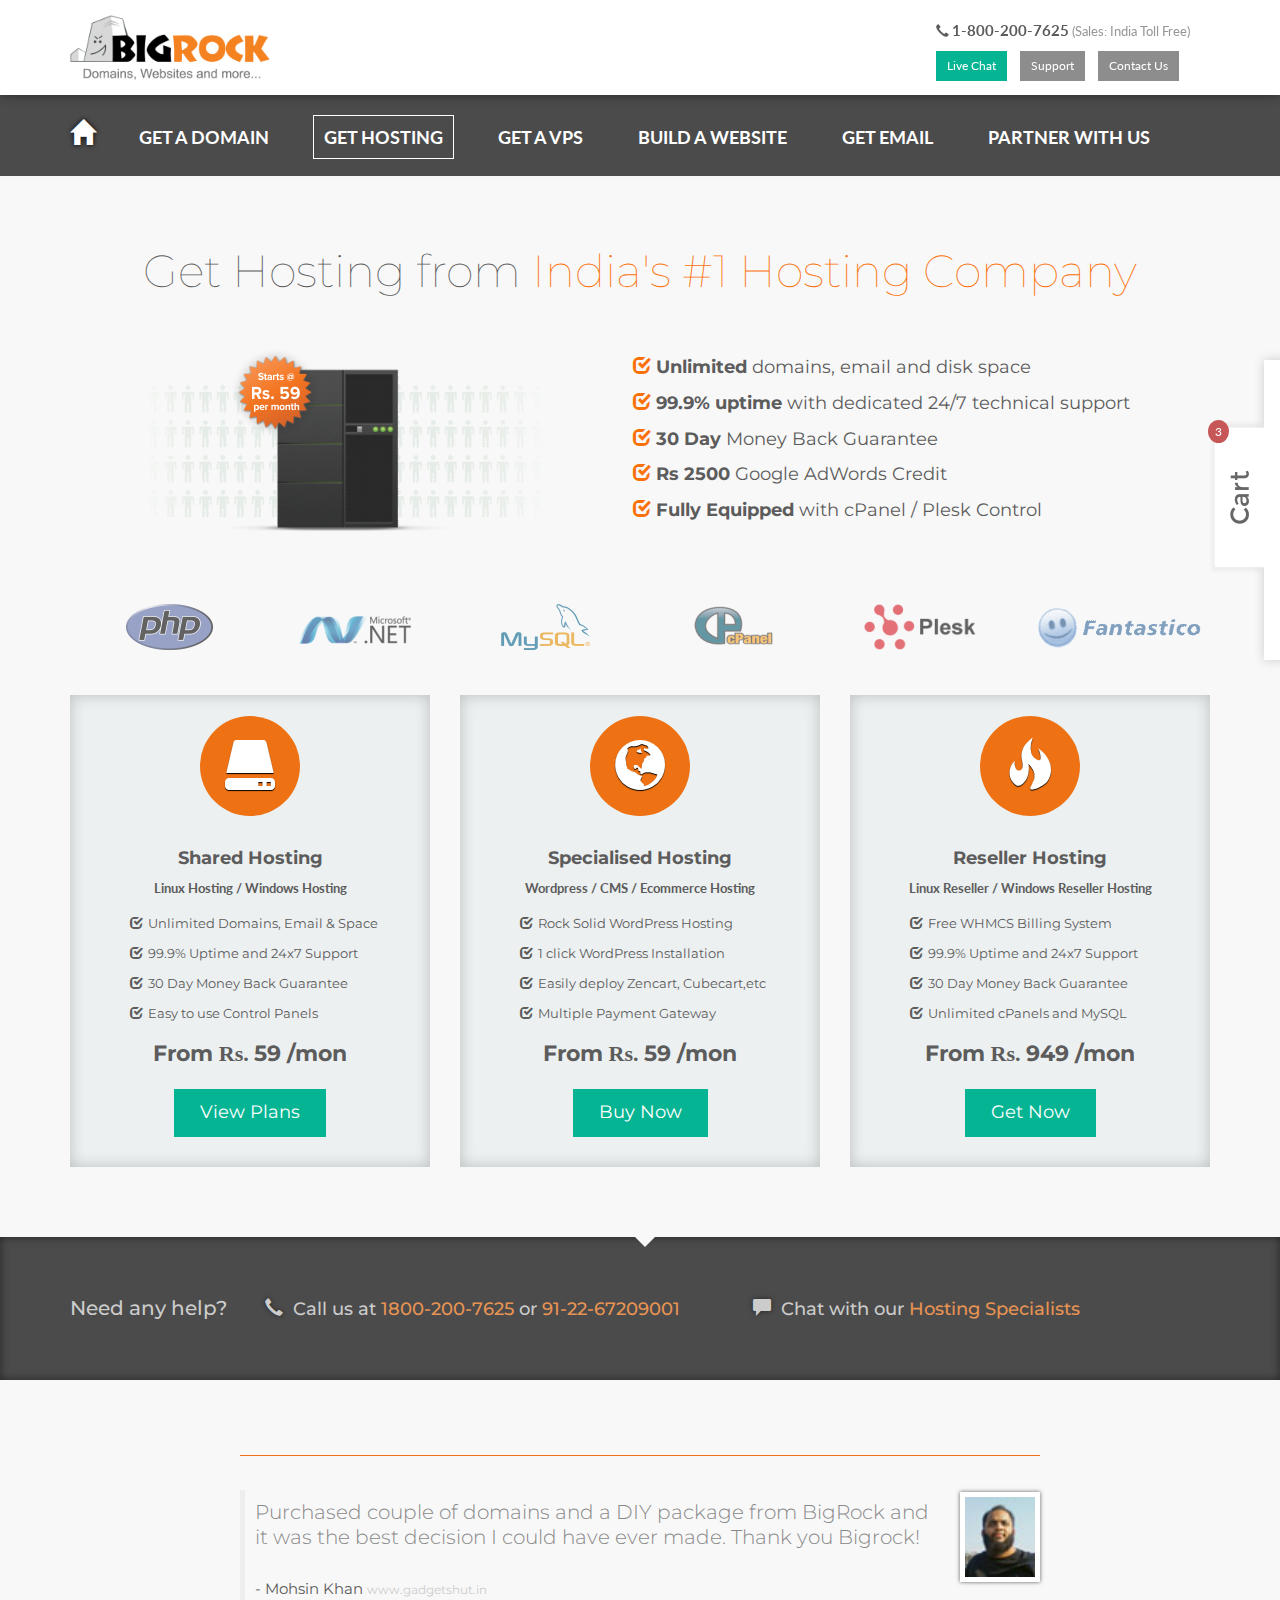
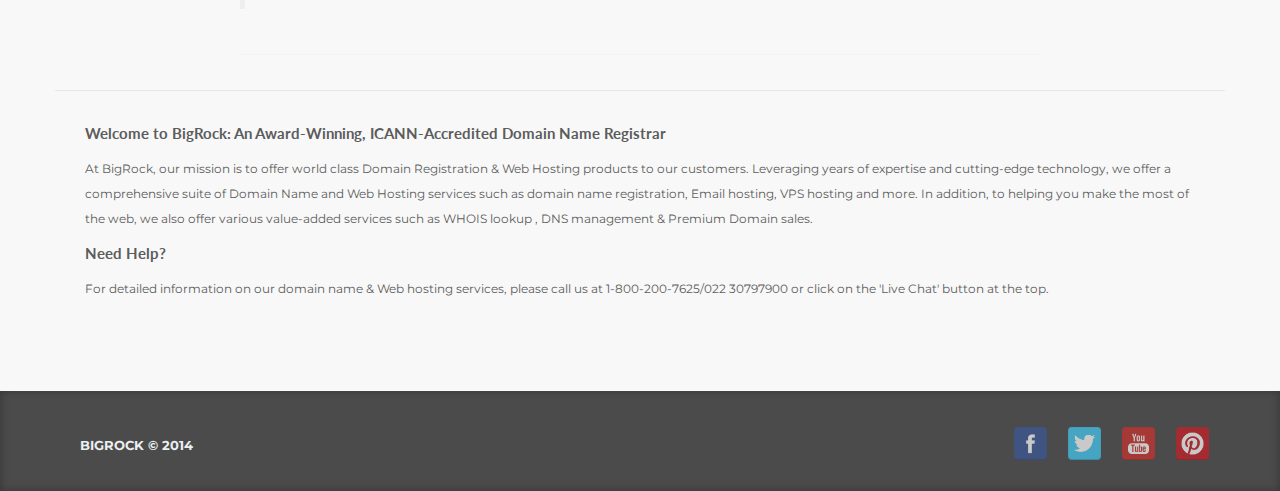
<file: get-hosting.html>
<!DOCTYPE html>
<html lang="en">
    <head>
        <meta charset="utf-8">
        <meta name="viewport" content="width=device-width, initial-scale=1.0">
        <meta name="description" content="">
        <meta name="author" content="Raghav">
        <link rel="shortcut icon" href="assets/ico/favicon.png">
         <title>BigRock - Domain Registration</title>
        <!-- Bootstrap Core CSS -->
        <link href="css/bootstrap.css" rel="stylesheet">
        <link href="css/stylesheet.css" rel="stylesheet">
        <!-- Google Fonts -->
		<link href='http://fonts.googleapis.com/css?family=Lato:400,700' rel='stylesheet' type='text/css'>
		<link href="http://fonts.googleapis.com/css?family=Montserrat" rel="stylesheet" type="text/css">
		<!-- HTML5 shim and Respond.js IE8 support of HTML5 elements and media queries -->
        <!--[if lt IE 9]>
		<script src="https://oss.maxcdn.com/libs/html5shiv/3.7.0/html5shiv.js"></script>
        <script src="https://oss.maxcdn.com/libs/respond.js/1.3.0/respond.min.js"></script>
        <![endif]-->
    </head>


    <body>
    	<header class="header">
    		<nav class="navbar navbar-top">
    			<div class="container">
    				<div class="navbar-header">
						<a class="navbar-logo"><img src="assets/br-logo.png"></a>
					</div>

					<div class="collapse navbar-collapse navbar-ex1-collapse">
					  	<div class="nav navbar-nav">
					  		<div class="nav-contact">
					  		 	<span class="glyphicon glyphicon-earphone"></span>
					  		 	<span class="phone-no">1-800-200-7625</span>
					  		 	<span class="toll-free">(Sales: India Toll Free)</span>
					  		</div>

					  		<div class="nav-button-hold">
					  		 	<a href="#" class="btn btn-chat">Live Chat</a>
					  		 	<a href="#" class="btn btn-support">Support</a>
					  		 	<a href="#" class="btn btn-contact">Contact Us</a>
				  		 	</div>
					  	</div>
					</div>
    			</div>
    		</nav>
    	</header>

    	<section class="menu-wrapper">
		    <div class="container">
	             <span class="glyphicon glyphicon-home btn-home"></span>
	             <span class="menu-item">Get a Domain</span>
	             <span class="menu-item menu-active">Get Hosting</span>
	             <span class="menu-item">Get a VPS</span>
	             <span class="menu-item">Build a website</span>
	             <span class="menu-item">Get Email</span>
	             <span class="menu-item">Partner with us</span>
		    </div>
        </section>

		<section class="homepage-container">
			<!-- Cart Pull Out -->
			<div class="cart-pull-out-wrapper">
				<div class="container">
					<h5>Your Cart Summary</h5>
					<ul>
						<li>
							<div class="row">
								<div class="col-md-6">
									<h6>yourwebsite.com</h6>
								</div>
								<div class="col-md-4">
									<h6><span class="WebRupee">Rs.</span>499</h6>
								</div>
								<div class="col-md-2">
									<a class="btn btn-remove-item">X</a>
								</div>
							</div>
						</li>
						<li>
							<div class="row">
								<div class="col-md-6">
									<h6>yourwebsite.org</h6>
								</div>
								<div class="col-md-4">
									<h6><span class="WebRupee">Rs.</span>299</h6>
								</div>
								<div class="col-md-2">
									<a class="btn btn-remove-item">X</a>
								</div>
							</div>
						</li>
						<li>
							<div class="row">
								<div class="col-md-6">
									<h6>yourwebsite.net</h6>
								</div>
								<div class="col-md-4">
									<h6><span class="WebRupee">Rs.</span>199</h6>
								</div>
								<div class="col-md-2">
									<a class="btn btn-remove-item">X</a>
								</div>
							</div>
						</li>
					</ul>

					<div class="row" style="padding: 10px;">
						<div class="col-md-5">
							<h6 style="text-align:right">Total: </h6>
						</div>
						<div class="col-md-4">
							<h6 style="text-align:center"><span class="WebRupee">Rs.</span>1299</h6>
						</div>
						<div class="col-md-3" style="margin-left: -20px;">
							<a class="btn btn-checkout">Checkout</a>
						</div>
					</div>
				</div>
				<div class="cart-logo">
					<a class="cart-count">3</a>
				</div>
			</div>

			<!-- End of Cart Pull out -->
			<div class="container">
				<h1 class="homepage-tag hosting-title">Get Hosting from <em>India's #1 Hosting Company</em></h1>
				
				<!-- Begin Domain Search Box -->
				<div class="hosting-feature-box">
					<div class="row">
						  <div class="col-md-4">
						  		<img src="assets/server.png">
						  </div>
						  <div class="col-md-8">
						  		<!--<h6>Key Features :</h6>-->
						  		<ul>
						  			<li><span class="glyphicon glyphicon-check"></span><b>Unlimited</b> domains, email and disk space</li>
						  			<li><span class="glyphicon glyphicon-check"></span><b>99.9% uptime</b> with dedicated 24/7 technical support</li>
						  			<li><span class="glyphicon glyphicon-check"></span><b>30 Day</b> Money Back Guarantee</li>
						  			<li><span class="glyphicon glyphicon-check"></span><b>Rs 2500</b> Google AdWords Credit</li>
						  			<li><span class="glyphicon glyphicon-check"></span><b>Fully Equipped</b> with cPanel / Plesk Control</li>

						  		</ul>
						  </div>
					</div>
				</div>
				<!-- End of Domain Search Box -->
				<!-- Domain price logo-->
				<div class="domain-price-logo">
					<div class="row">
						<div class="col-md-2">
							<img src="assets/hosting-logo/PHP.png">
						</div>

						<div class="col-md-2">
							<img src="assets/hosting-logo/.net.png">
						</div>

						<div class="col-md-2">
							<img src="assets/hosting-logo/mysql.png">
						</div>

						<div class="col-md-2">
							<img src="assets/hosting-logo/cpanel.png">
						</div>

						<div class="col-md-2">
							<img src="assets/hosting-logo/plesk.png">
						</div>

						<div class="col-md-2">
							<img src="assets/hosting-logo/fantastico.png">
						</div>
					</div>
				</div>
			</div>
		</section>

		<!-- BigRock Services Section -->

		<section class="bigrock-services">
			<div class="container">
				<div class="row">
					<div class="col-md-4 ">
						<div class="content">
							<span class="glyphicon glyphicon-hdd icon"></span>
							<h4>Shared Hosting</h4>
							<p>
								<b>Linux Hosting / Windows Hosting</b>
							    <ul>
									<li><span class="glyphicon glyphicon-check"></span>Unlimited Domains, Email & Space</li>
									<li><span class="glyphicon glyphicon-check"></span>99.9% Uptime and 24x7 Support</li>
									<li><span class="glyphicon glyphicon-check"></span>30 Day Money Back Guarantee</li>
									<li><span class="glyphicon glyphicon-check"></span>Easy to use Control Panels</li>
							    </ul>
							 </p>
							 <p class="price">From <span class="WebRupee" style="font-size: 22px;">Rs. </span>59 /mon </p>
  						 	 <p> <a href="#" class="btn btn-purchase">View Plans</a></p>

						</div>
					</div>

					<div class="col-md-4 ">
						<div class="content">
							<span class="glyphicon glyphicon-globe icon"></span>
							<h4>Specialised Hosting</h4>
							<p>
								<b>Wordpress / CMS / Ecommerce Hosting</b>
							    <ul>
									<li><span class="glyphicon glyphicon-check"></span>Rock Solid WordPress Hosting</li>
									<li><span class="glyphicon glyphicon-check"></span>1 click WordPress Installation</li>
									<li><span class="glyphicon glyphicon-check"></span>Easily deploy Zencart, Cubecart,etc</li>
									<li><span class="glyphicon glyphicon-check"></span>Multiple Payment Gateway</li>
							    </ul>
							</p>
							<p class="price">From <span class="WebRupee">Rs.</span> 59 /mon</p>
  	            		 	<p><a href="#" class="btn btn-purchase">Buy Now</a></p>
						</div>

					</div>

					<div class="col-md-4 ">
						<div class="content">
							<span class="glyphicon glyphicon-fire icon"></span>
							<h4>Reseller Hosting</h4>
							<p>
								<b>Linux Reseller / Windows Reseller Hosting</b>
							    <ul>
									<li><span class="glyphicon glyphicon-check"></span>Free WHMCS Billing System</li>
									<li><span class="glyphicon glyphicon-check"></span>99.9% Uptime and 24x7 Support</li>
									<li><span class="glyphicon glyphicon-check"></span>30 Day Money Back Guarantee</li>
									<li><span class="glyphicon glyphicon-check"></span>Unlimited cPanels and MySQL</li>
							    </ul>
							</p>
							<p class="price">From <span class="WebRupee">Rs.</span> 949 /mon</p>
  	            		 	<p><a href="#" class="btn btn-purchase">Get Now</a></p>
						</div>
					</div>
				</div>
			</div>
		</section>

		<section class="call-us-wrapper">
			<div class="container">
				<div class="row">
					<div class="col-md-2">
						<h5>Need any help?</h5>
					</div>
					<div class="col-md-5">
						<h6><span class="glyphicon glyphicon-earphone"></span> Call us at <em>1800-200-7625</em> or <em>91-22-67209001</em></h6>
					</div>
					<div class="col-md-5">
						<h6><span class="glyphicon glyphicon-comment"></span> Chat with our <em>Hosting Specialists</em></h6>
					</div>
				</div>
			</div>				
		</section>

		<section class="client-testimonals">
			<div class="container">
				<div class="row">
					<!-- Start -->
						<div id="testimonial-rotator" class="cbp-qtrotator">
							<div class="cbp-qtcontent">
								<img src="assets/testimonial_1.jpg" alt="Mohsin Khan" />
								<blockquote>
									<p> Purchased couple of domains and a DIY package from BigRock and it was the best decision I could have ever made. Thank you Bigrock! </p>
									<footer>Mohsin Khan <span>www.gadgetshut.in</span></footer>
								</blockquote>
							</div>
							<div class="cbp-qtcontent">
								<img src="assets/testimonial_2.jpg" alt="Khalid Bashir Khan" />
								<blockquote>
									 <p>BigRock is an amazing web building experience. It's user-friendly DIY Sitebuilder helped me build my website quickly and without any assistance at all.</p>
								      <footer>Khalid Bashir Khan</footer>
								</blockquote>
							</div>
							<div class="cbp-qtcontent">
								<img src="assets/testimonial_3.jpg" alt="Vikrant Sharma" />
								<blockquote>
								  <p>BigRock is one of the most prominent names in the industry, that I was confident of shifting away from my earlier US provider.</p>
								  <footer>Vikrant Sharma</footer>
								</blockquote>
							</div>
							<div class="cbp-qtcontent">
								<img src="assets/testimonial_4.jpg" alt="Satyajit Chitale" />
								<blockquote>
								  <p>BigRock DIY Sitebuilder is extremely flexible and easy to use. I could edit my website without any hassles and at my convenience.</p>
								  <footer>Satyajit Chitale</footer>
								</blockquote>
							</div>
						</div>

						<div class="divider"></div>

						<div class="about-bigrock">
							<b>Welcome to BigRock: An Award-Winning, ICANN-Accredited Domain Name Registrar</b>
							<p>
						   		At BigRock, our mission is to offer world class Domain Registration & Web Hosting products to our customers.
						   		Leveraging years of expertise and cutting-edge technology, we offer a comprehensive suite of Domain Name and
						   		Web Hosting services such as domain name registration, Email hosting, VPS hosting and more. In addition, to
						   		helping you make the most of the web, we also offer various value-added services such as WHOIS lookup , DNS management & Premium Domain sales.
						   	</p>
						   	<b>Need Help?</b>
						   	<p>
						   		For detailed information on our domain name & Web hosting services, please call us at 1-800-200-7625/022 30797900 or
						   		click on the 'Live Chat' button at the top.
							</p>

						</div>
					</div>
					<!-- End -->
				</div>
			</div>
		</section>

		<footer class="bottom-footer">
			<div class="container">
				<div class="row">
					<div class="col-xs-6">
						<p>
							Bigrock &copy 2014
						</p>
					</div>
					<div class="col-xs-6">
						<ul class="social-media-links">
							<li>
								<a><img src="assets/social-icons/facebook.png"></a>
							</li>
							<li>
								<a><img src="assets/social-icons/twitter.png"></a>
							</li>
							<li>
								<a><img src="assets/social-icons/youtube.png"></a>
							</li>
							<li>
								<a><img src="assets/social-icons/pinterest.png"></a>
							</li>
						</ul>
					</div>
				</div>
			</div>
		</footer>

		<!-- JS Scripts -->
		<script src="js/jquery.js"></script>
		<script src="js/bootstrap.js"></script>
		<script src="js/nprogress.js"></script>
		<script src="js/script.js"></script>
		<script src="js/modernizr.custom.js"></script>
		<script src="js/cbpQTRotator.js"></script>
    </body>
</html>
</file>
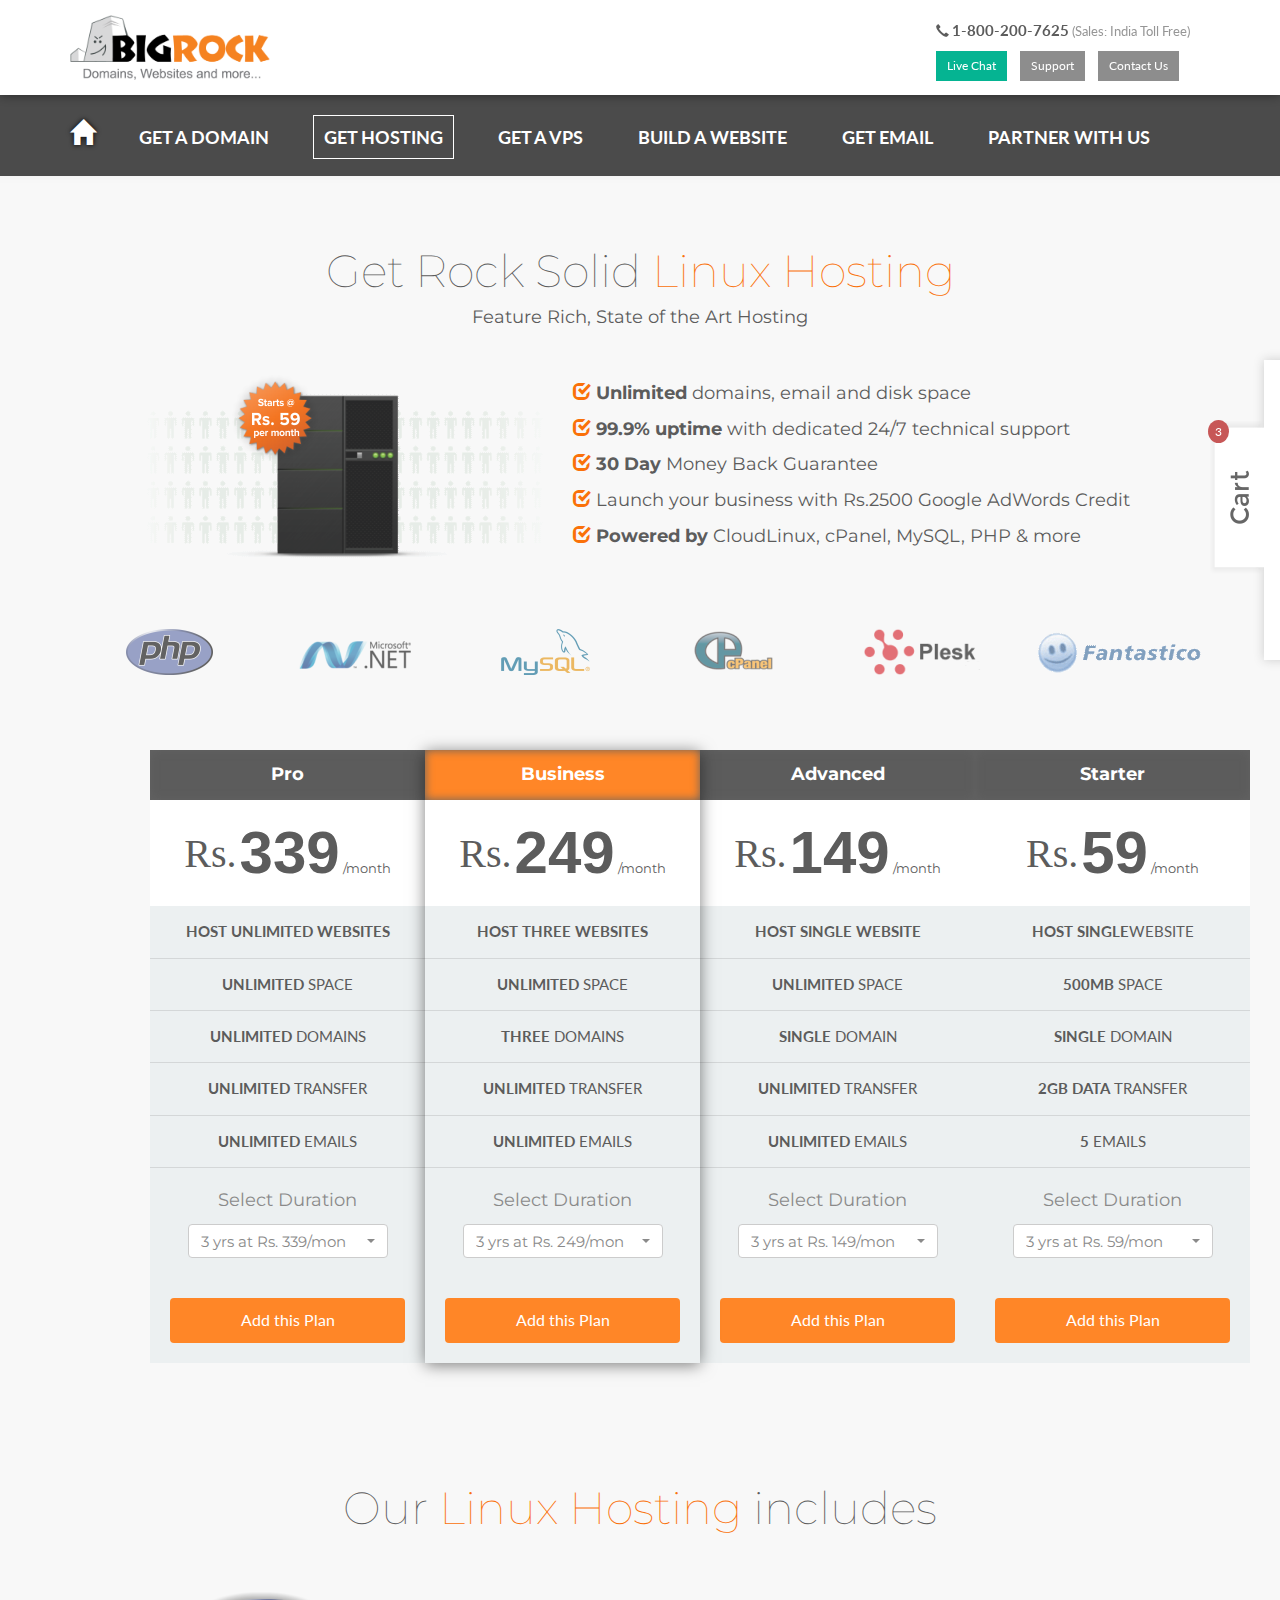
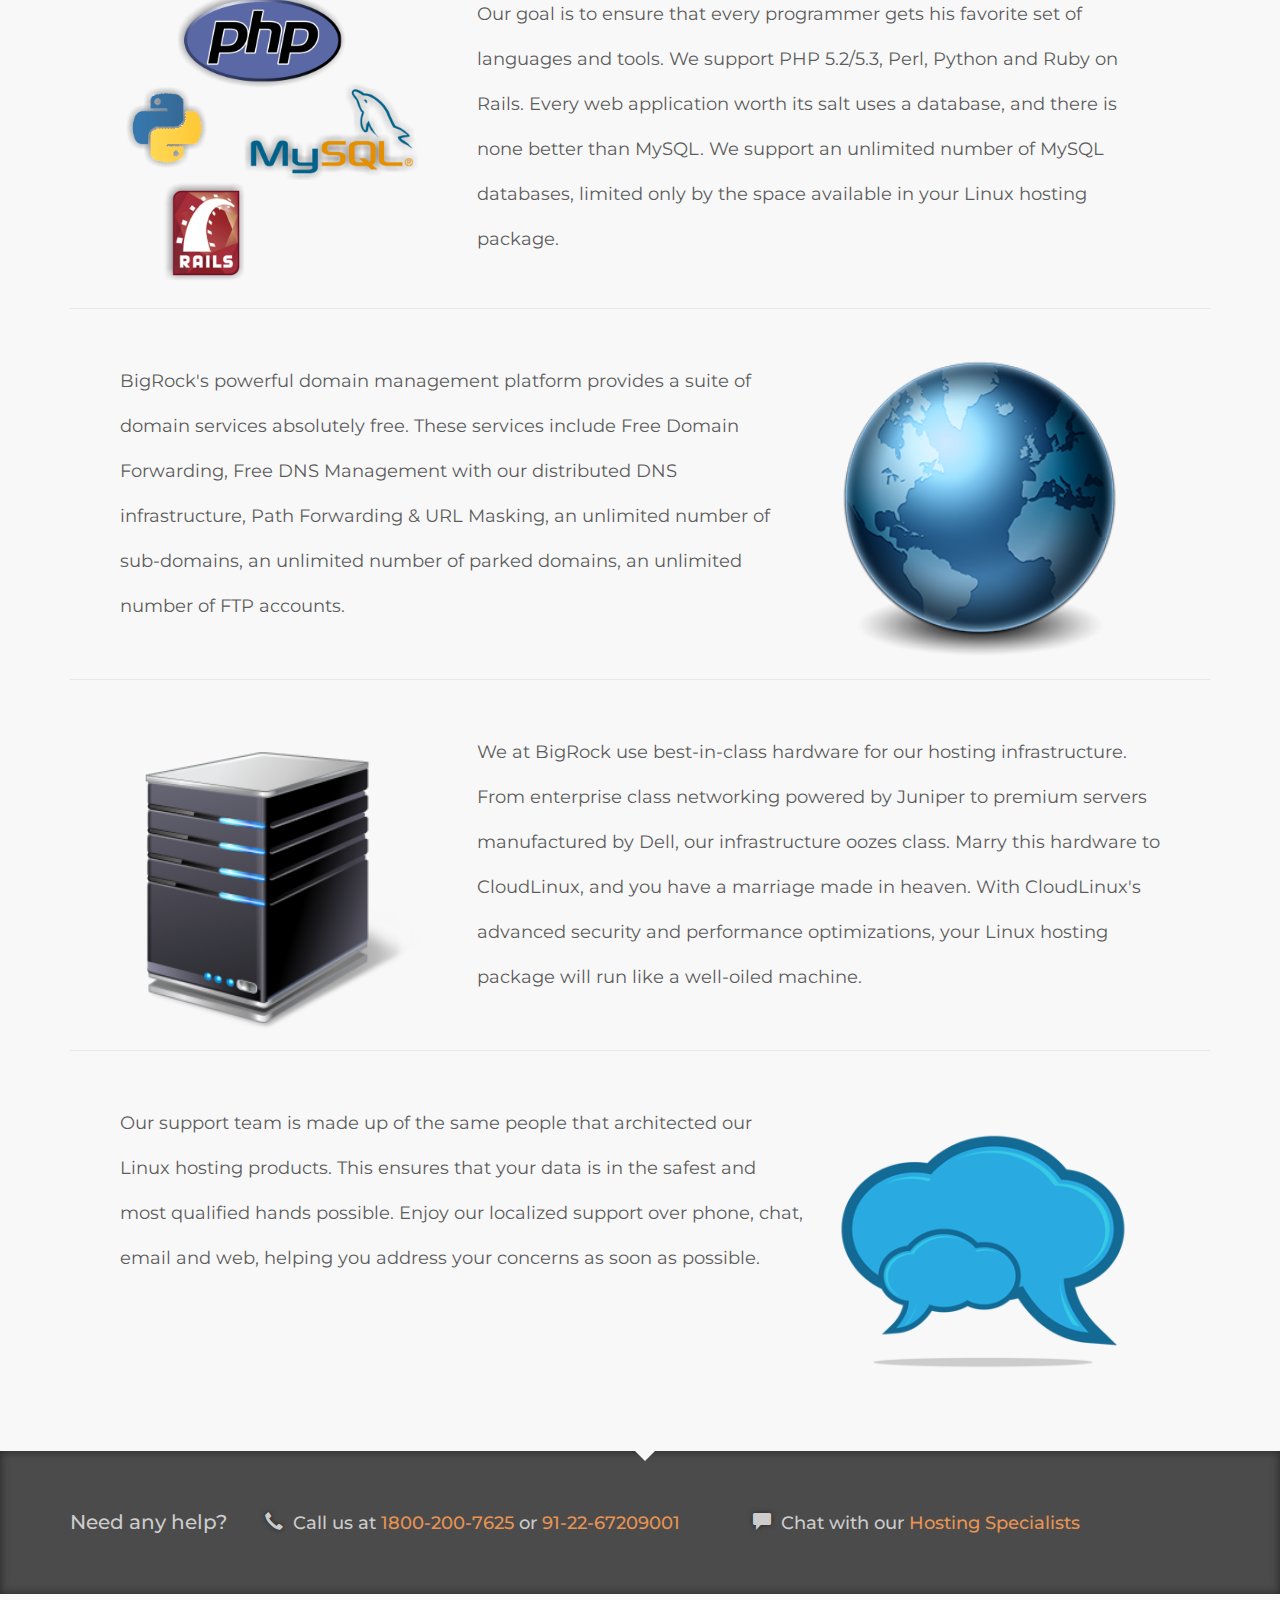
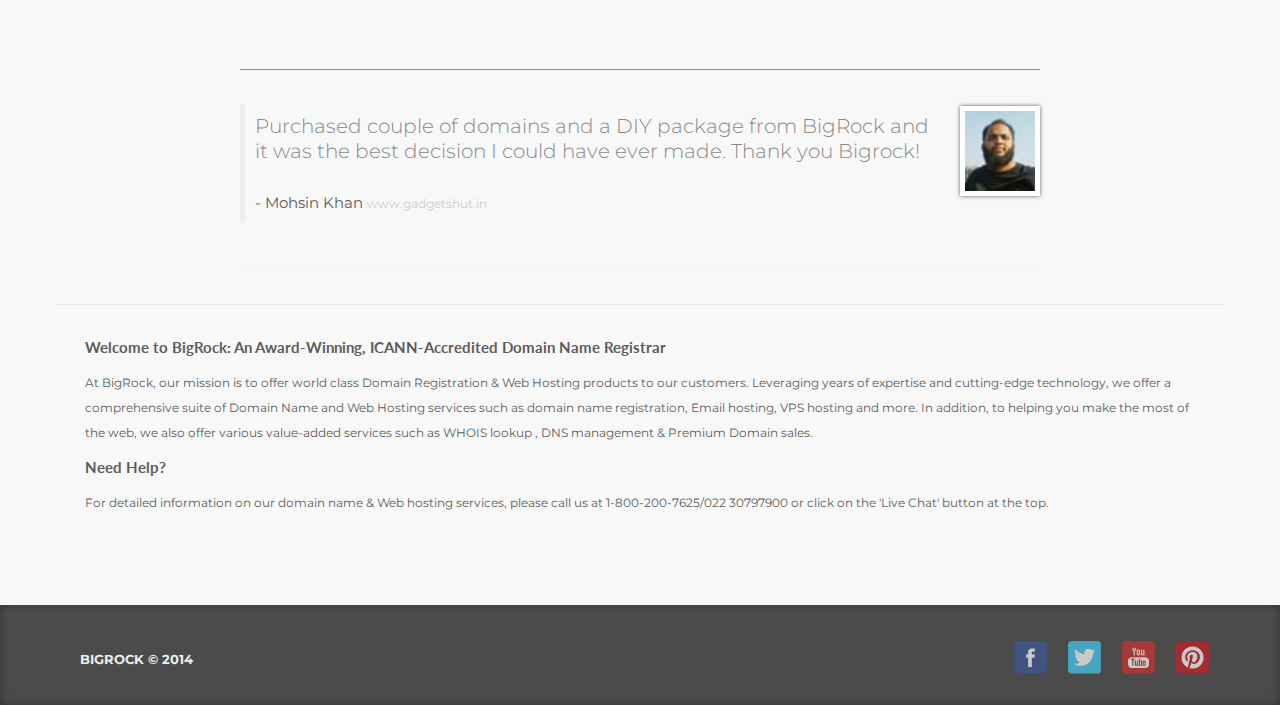
<file: linux-hosting.html>
<!DOCTYPE html>
<html lang="en">
    <head>
        <meta charset="utf-8">
        <meta name="viewport" content="width=device-width, initial-scale=1.0">
        <meta name="description" content="">
        <meta name="author" content="Raghav">
        <link rel="shortcut icon" href="assets/ico/favicon.png">
         <title>BigRock - Domain Registration</title>
        <!-- Bootstrap Core CSS -->
        <link href="css/bootstrap.css" rel="stylesheet">
        <link href="css/stylesheet.css" rel="stylesheet">
        <!-- Google Fonts -->
		<link href='http://fonts.googleapis.com/css?family=Lato:400,700' rel='stylesheet' type='text/css'>
		<link href="http://fonts.googleapis.com/css?family=Montserrat" rel="stylesheet" type="text/css">
		<!-- HTML5 shim and Respond.js IE8 support of HTML5 elements and media queries -->
        <!--[if lt IE 9]>
		<script src="https://oss.maxcdn.com/libs/html5shiv/3.7.0/html5shiv.js"></script>
        <script src="https://oss.maxcdn.com/libs/respond.js/1.3.0/respond.min.js"></script>
        <![endif]-->
    </head>


    <body>
    	<header class="header">
    		<nav class="navbar navbar-top">
    			<div class="container">
    				<div class="navbar-header">
						<a class="navbar-logo"><img src="assets/br-logo.png"></a>
					</div>

					<div class="collapse navbar-collapse navbar-ex1-collapse">
						<div class="nav navbar-nav">
					  		<div class="nav-contact">
					  			<span class="glyphicon glyphicon-earphone"></span>
					  			<span class="phone-no">1-800-200-7625</span>
					  			<span class="toll-free">(Sales: India Toll Free)</span>
					  		</div>

					  		<div class="nav-button-hold">
					  			<a href="#" class="btn btn-chat">Live Chat</a>
					  			<a href="#" class="btn btn-support">Support</a>
					  			<a href="#" class="btn btn-contact">Contact Us</a>
			  		 		</div>
						</div>
					</div>
    			</div>
    		</nav>
    	</header>

    	<!-- BigRock Navigation Menu -->

    	<section class="menu-wrapper">
		    <div class="container">
		        <span class="glyphicon glyphicon-home btn-home"></span>
            	<span class="menu-item">Get a Domain</span>
            	<span class="menu-item menu-active">Get Hosting</span>
                <span class="menu-item">Get a VPS</span>
                <span class="menu-item">Build a website</span>
                <span class="menu-item">Get Email</span>
                <span class="menu-item">Partner with us</span>
		    </div>
        </section>

        <!-- Container Section -->

		<section class="homepage-container">
			<!-- Cart Pull Out -->
			<div class="cart-pull-out-wrapper">
				<div class="container">
					<h5>Your Cart Summary</h5>
					<ul>
						<li>
							<div class="row">
								<div class="col-md-6">
									<h6>yourwebsite.com</h6>
								</div>
								<div class="col-md-4">
									<h6><span class="WebRupee">Rs.</span>499</h6>
								</div>
								<div class="col-md-2">
									<a class="btn btn-remove-item">X</a>
								</div>
							</div>
						</li>
						<li>
							<div class="row">
								<div class="col-md-6">
									<h6>yourwebsite.org</h6>
								</div>
								<div class="col-md-4">
									<h6><span class="WebRupee">Rs.</span>299</h6>
								</div>
								<div class="col-md-2">
									<a class="btn btn-remove-item">X</a>
								</div>
							</div>
						</li>
						<li>
							<div class="row">
								<div class="col-md-6">
									<h6>yourwebsite.net</h6>
								</div>
								<div class="col-md-4">
									<h6><span class="WebRupee">Rs.</span>199</h6>
								</div>
								<div class="col-md-2">
									<a class="btn btn-remove-item">X</a>
								</div>
							</div>
						</li>
					</ul>

					<div class="row" style="padding: 10px;">
						<div class="col-md-5">
							<h6 style="text-align:right">Total: </h6>
						</div>
						<div class="col-md-4">
							<h6 style="text-align:center"><span class="WebRupee">Rs.</span>1299</h6>
						</div>
						<div class="col-md-3" style="margin-left: -20px;">
							<a class="btn btn-checkout">Checkout</a>
						</div>
					</div>
				</div>
				<div class="cart-logo">
					<a class="cart-count">3</a>
				</div>
			</div>

			<!-- End of Cart Pull out -->
			<div class="container">
				<h1 class="homepage-tag hosting-title">Get Rock Solid <em>Linux Hosting</em></h1>
				<span class="homepage-tagline">Feature Rich, State of the Art Hosting</span>
				<!-- Begin Domain Search Box -->
				<div class="hosting-feature-box">
					<div class="row">
						  <div class="col-md-4">
						  		<img src="assets/server.png">
						  </div>
						  <div class="col-md-8">
						  		<!--<h6>Key Features :</h6>-->
						  		<ul>
						  			<li><span class="glyphicon glyphicon-check"></span><b>Unlimited</b> domains, email and disk space</li>
						  			<li><span class="glyphicon glyphicon-check"></span><b>99.9% uptime</b> with dedicated 24/7 technical support</li>
						  			<li><span class="glyphicon glyphicon-check"></span><b>30 Day</b> Money Back Guarantee</li>
						  			<li><span class="glyphicon glyphicon-check"></span>Launch your business with Rs.2500</b> Google AdWords Credit</li>
						  			<li><span class="glyphicon glyphicon-check"></span><b>Powered by</b> CloudLinux, cPanel, MySQL, PHP & more</li>

						  		</ul>
						  </div>
					</div>
				</div>
				<!-- End of Domain Search Box -->

				<!-- Domain price logo-->
				<div class="domain-price-logo">
					<div class="row">
						<div class="col-md-2">
							<img src="assets/hosting-logo/PHP.png">
						</div>

						<div class="col-md-2">
							<img src="assets/hosting-logo/.net.png">
						</div>

						<div class="col-md-2">
							<img src="assets/hosting-logo/mysql.png">
						</div>

						<div class="col-md-2">
							<img src="assets/hosting-logo/cpanel.png">
						</div>

						<div class="col-md-2">
							<img src="assets/hosting-logo/plesk.png">
						</div>

						<div class="col-md-2">
							<img src="assets/hosting-logo/fantastico.png">
						</div>
					</div>
				</div>
			</div>
		</section>

		<section class="bigrock-services linux-hosting">
			<div class="container">
				<div class="row">
					<!-- PRO plan pricing table -->
					<div class="col-md-3">
						<div class="pricing">
							<div class="pricing-header">
								<div class="title">
									<h4>Pro</h4>
								</div>
								<div class="price">
									<span class="WebRupee rupee">Rs.</span>
									<h2>339</h2>
									<span class="starts">/month</span>
								</div>
								<ul class="features">
									<li><b>Host Unlimited Websites</b></li>
									<li><b>Unlimited</b> Space</li>
									<li><b>Unlimited</b> Domains</li>
									<li><b>Unlimited</b> Transfer</li>
									<li><b>Unlimited</b> Emails</li>
								</ul>
								<div class="duration">
									<span>Select Duration</span>
									<select class="selectpicker">
										<option>3 yrs at Rs. 339/mon</option>
    									<option>2 yrs at Rs. 429/mon</option>
   									    <option>1 yr at Rs. 469/mon</option>
									</select>
								</div>
								<div class="footer">
									<button class="btn btn-block add-plan">Add this Plan</button>
								</div>
							</div>
						</div>
					</div>

					<!-- BUSINESS plan pricing Table -->
					<div class="col-md-3 col-business">
						<div class="pricing">
							<div class="pricing-header">
								<div class="title">
									<h4>Business</h4>
								</div>
								<div class="price">
									<span class="WebRupee rupee">Rs.</span>
									<h2>249</h2>
									<span class="starts">/month</span>
								</div>
								<ul class="features">
									<li><b>Host Three Websites</b></li>
									<li><b>Unlimited</b> Space</li>
									<li><b>Three</b> Domains</li>
									<li><b>Unlimited</b> Transfer</li>
									<li><b>Unlimited</b> Emails</li>
								</ul>
								<div class="duration">
									<span>Select Duration</span>
									<select class="selectpicker">
										<option>3 yrs at Rs. 249/mon</option>
    									<option>2 yrs at Rs. 429/mon</option>
   									    <option>1 yr at Rs. 469/mon</option>
									</select>
								</div>
								<div class="footer">
									<button class="btn btn-block add-plan">Add this Plan</button>
								</div>
							</div>
						</div>
					</div>
					<!-- End of BUSINESS plan pricing Table -->

					<!-- ADVANCED plan pricing Table -->
					<div class="col-md-3">
						<div class="pricing">
							<div class="pricing-header">
								<div class="title">
									<h4>Advanced</h4>
								</div>
								<div class="price">
									<span class="WebRupee rupee">Rs.</span>
									<h2>149</h2>
									<span class="starts">/month</span>
								</div>
								<ul class="features">
									<li><b>Host single Website</b></li>
									<li><b>Unlimited</b> Space</li>
									<li><b>Single</b> Domain</li>
									<li><b>Unlimited</b> Transfer</li>
									<li><b>Unlimited</b> Emails</li>
								</ul>
								<div class="duration">
									<span>Select Duration</span>
									<select class="selectpicker">
										<option>3 yrs at Rs. 149/mon</option>
    									<option>2 yrs at Rs. 429/mon</option>
   									    <option>1 yr at Rs. 469/mon</option>
									</select>
								</div>
								<div class="footer">
									<button class="btn btn-block add-plan">Add this Plan</button>
								</div>
							</div>
						</div>
					</div>
					<!-- End of ADVANCED plan pricing Table -->

					<!-- STARTER plan pricing Table -->
					<div class="col-md-3">
						<div class="pricing">
							<div class="pricing-header">
								<div class="title">
									<h4>Starter</h4>
								</div>
								<div class="price">
									<span class="WebRupee rupee">Rs.</span>
									<h2>59</h2>
									<span class="starts">/month</span>
								</div>
								<ul class="features">
									<li><b>Host single</b>website</li>
									<li><b>500MB</b> Space</li>
									<li><b>Single</b> Domain</li>
									<li><b>2GB Data</b> Transfer</li>
									<li><b>5</b> Emails</li>
								</ul>
								<div class="duration">
									<span>Select Duration</span>
									<select class="selectpicker">
										<option>3 yrs at Rs. 59/mon</option>
    									<option>2 yrs at Rs. 429/mon</option>
   									    <option>1 yr at Rs. 469/mon</option>
									</select>
								</div>
								<div class="footer">
									<button class="btn btn-block add-plan">Add this Plan</button>
								</div>
							</div>
						</div>
					</div>
					<!-- End of STARTER plan pricing Table -->
				</div>
			</div>
		</section>

		<!-- Hosting Features Section -->
		<section class="hosting-features">
			<div class="container">
				<h1 class="homepage-tag hosting-title">Our <em>Linux Hosting </em>includes</h1>
				<div class="row languages">
					<div class="col-md-4">
						<img src="assets/languages.png">
					</div>
					<div class="col-md-8">
						<p>
							Our goal is to ensure that every programmer gets his favorite set of languages and tools. We support PHP 5.2/5.3, Perl, Python and Ruby on Rails. Every web application worth its salt uses a database, and there is none better than MySQL. We support an unlimited number of MySQL databases, limited only by the space available in your Linux hosting package.
						</p>
					</div>
				</div>
				<div class="divider"></div>
				<div class="row">
					<div class="col-md-8">
						<p>
							BigRock's powerful domain management platform provides a suite of domain services absolutely free. These services include Free Domain Forwarding, Free DNS Management with our distributed DNS infrastructure, Path Forwarding & URL Masking, an unlimited number of sub-domains, an unlimited number of parked domains, an unlimited number of FTP accounts.
						</p>
					</div>
					<div class="col-md-4">
						<img src="assets/domain-services.png">
					</div>
				</div>
				<div class="divider"></div>
				<div class="row">
					<div class="col-md-4">
						<img src="assets/infrastructure.png">
					</div>
					<div class="col-md-8">
						<p>
							We at BigRock use best-in-class hardware for our hosting infrastructure. From enterprise class networking powered by Juniper to premium servers manufactured by Dell, our infrastructure oozes class. Marry this hardware to CloudLinux, and you have a marriage made in heaven. With CloudLinux's advanced security and performance optimizations, your Linux hosting package will run like a well-oiled machine.
						</p>
					</div>
				</div>
				<div class="divider"></div>
				<div class="row">
					<div class="col-md-8">
						<p>
							Our support team is made up of the same people that architected our Linux hosting products. This ensures that your data is in the safest and most qualified hands possible. Enjoy our localized support over phone, chat, email and web, helping you address your concerns as soon as possible.
						</p>
					</div>
						<div class="col-md-4">
						<img src="assets/support.png">
					</div>
				</div>
			</div>
		</section>

		<!-- Call us Section -->
		<section class="call-us-wrapper">
			<div class="container">
				<div class="row">
					<div class="col-md-2">
						<h5>Need any help?</h5>
					</div>
					<div class="col-md-5">
						<h6><span class="glyphicon glyphicon-earphone"></span> Call us at <em>1800-200-7625</em> or <em>91-22-67209001</em></h6>
					</div>
					<div class="col-md-5">
						<h6><span class="glyphicon glyphicon-comment"></span> Chat with our <em>Hosting Specialists</em></h6>
					</div>
				</div>
			</div>				
		</section>

		<!-- Client Testimonals -->
		<section class="client-testimonals">
			<div class="container">
				<div class="row">
					<!-- Start -->
					<div id="testimonial-rotator" class="cbp-qtrotator">
						<div class="cbp-qtcontent">
							<img src="assets/testimonial_1.jpg" alt="Mohsin Khan" />
							<blockquote>
								<p> Purchased couple of domains and a DIY package from BigRock and it was the best decision I could have ever made. Thank you Bigrock! </p>
								 <footer>Mohsin Khan <span>www.gadgetshut.in</span></footer>
							</blockquote>
						</div>
						<div class="cbp-qtcontent">
							<img src="assets/testimonial_2.jpg" alt="Khalid Bashir Khan" />
							<blockquote>
								<p>BigRock is an amazing web building experience. It's user-friendly DIY Sitebuilder helped me build my website quickly and without any assistance at all.</p>
							<footer>Khalid Bashir Khan</footer>
							</blockquote>
						</div>
						<div class="cbp-qtcontent">
							<img src="assets/testimonial_3.jpg" alt="Vikrant Sharma" />
							<blockquote>
							  <p>BigRock is one of the most prominent names in the industry, that I was confident of shifting away from my earlier US provider.</p>
							  <footer>Vikrant Sharma</footer>
							</blockquote>
						</div>
						<div class="cbp-qtcontent">
							<img src="assets/testimonial_4.jpg" alt="Satyajit Chitale" />
							<blockquote>
							    <p>BigRock DIY Sitebuilder is extremely flexible and easy to use. I could edit my website without any hassles and at my convenience.</p>
							    <footer>Satyajit Chitale</footer>
							</blockquote>
						</div>
					</div>

					<div class="divider"></div>

						<div class="about-bigrock">
							<b>Welcome to BigRock: An Award-Winning, ICANN-Accredited Domain Name Registrar</b>
							<p>
						   		At BigRock, our mission is to offer world class Domain Registration & Web Hosting products to our customers.
						   		Leveraging years of expertise and cutting-edge technology, we offer a comprehensive suite of Domain Name and
						   		Web Hosting services such as domain name registration, Email hosting, VPS hosting and more. In addition, to
						   		helping you make the most of the web, we also offer various value-added services such as WHOIS lookup , DNS management & Premium Domain sales.
						   	</p>
						   	<b>Need Help?</b>
						   	<p>
						   		For detailed information on our domain name & Web hosting services, please call us at 1-800-200-7625/022 30797900 or
						   		click on the 'Live Chat' button at the top.
							</p>

						</div>
					</div>
					<!-- End -->
				</div>
			</div>
		</section>

		<!-- BigRock Footer Section -->

		<footer class="bottom-footer">
			<div class="container">
				<div class="row">
					<div class="col-xs-6">
						<p>
							Bigrock &copy 2014
						</p>
					</div>
					<div class="col-xs-6">
						<ul class="social-media-links">
							<li>
								<a><img src="assets/social-icons/facebook.png"></a>
							</li>
							<li>
								<a><img src="assets/social-icons/twitter.png"></a>
							</li>
							<li>
								<a><img src="assets/social-icons/youtube.png"></a>
							</li>
							<li>
								<a><img src="assets/social-icons/pinterest.png"></a>
							</li>
						</ul>
					</div>
				</div>
			</div>
		</footer>

		<!-- JS Scripts -->
		<script src="js/jquery.js"></script>
		<script src="js/bootstrap.js"></script>
		<script src="js/nprogress.js"></script>
		<script src="js/script.js"></script>
		<script src="js/modernizr.custom.js"></script>
		<script src="js/cbpQTRotator.js"></script>
		<script src="js/bootstrap-select.js"></script>
		<script type="text/javascript">
		$(function(){
			$('.selectpicker').selectpicker();
		});
		</script>
    </body>
</html>
</file>
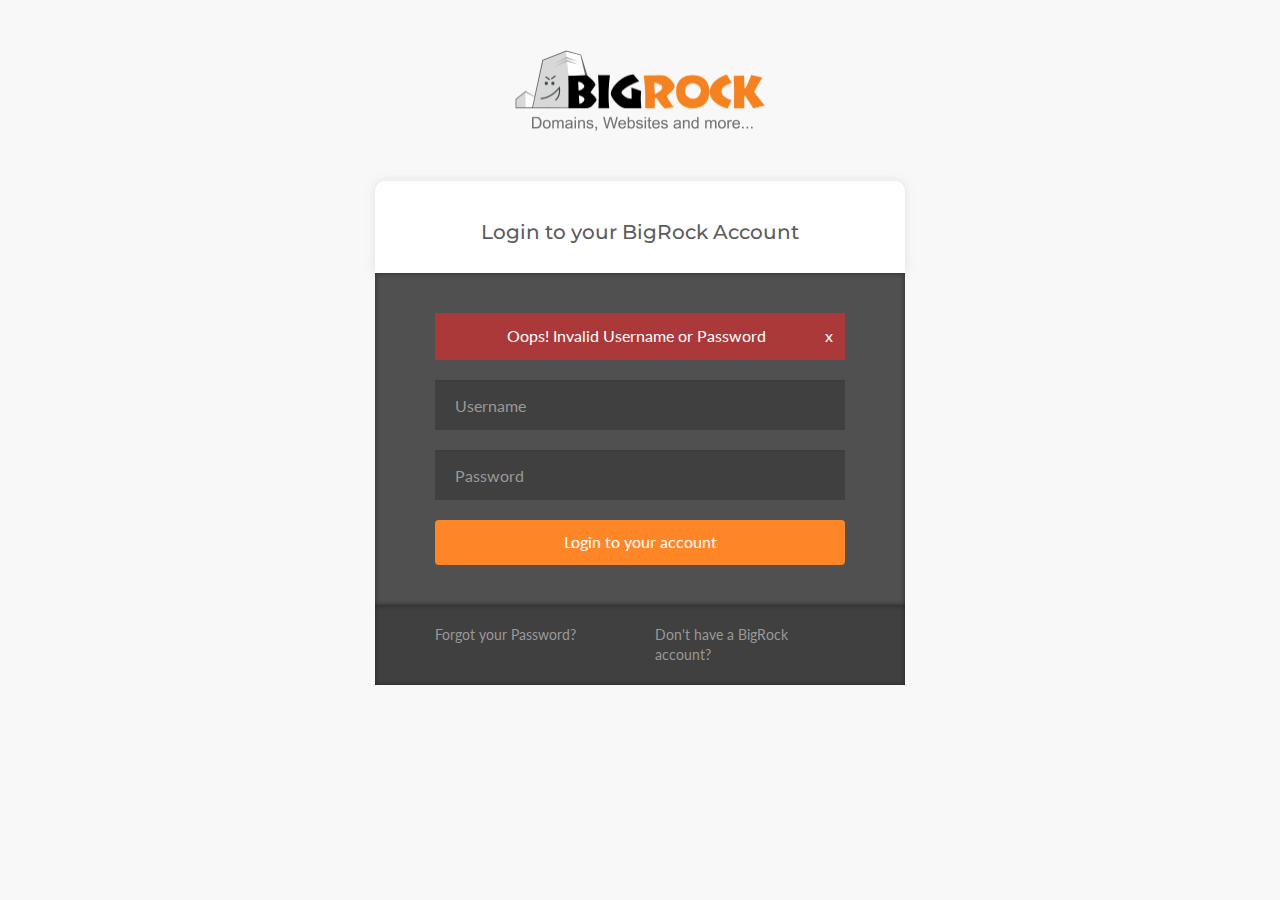
<file: login.html>
<!DOCTYPE html>
<html lang="en">
    <head>
        <meta charset="utf-8">
        <meta name="viewport" content="width=device-width, initial-scale=1.0">
        <meta name="description" content="">
        <meta name="author" content="Raghav">
        <link rel="shortcut icon" href="assets/ico/favicon.png">
        <title>BigRock - Domain Registration</title>
        <!-- Bootstrap Core CSS -->
        <link href="css/bootstrap.css" rel="stylesheet">
        <link href="css/stylesheet.css" rel="stylesheet">
        <!-- Google Fonts -->
		<link href='http://fonts.googleapis.com/css?family=Lato:400,700' rel='stylesheet' type='text/css'>
		<link href="http://fonts.googleapis.com/css?family=Montserrat" rel="stylesheet" type="text/css">
		<!-- HTML5 shim and Respond.js IE8 support of HTML5 elements and media queries -->
        <!--[if lt IE 9]>
		<script src="https://oss.maxcdn.com/libs/html5shiv/3.7.0/html5shiv.js"></script>
        <script src="https://oss.maxcdn.com/libs/respond.js/1.3.0/respond.min.js"></script>
        <![endif]-->
    </head>

    <body>
        <section class="login-container">
            <div class="container">
                <div class="login-wrapper">
                    <div class="row">
                        <div class="bigrock-logo">
                            <img src="assets/br-logo.png">
                        </div>
                        <div id="login-form-content">
                           <div class="login-form-header">
                                <h2> Login to your BigRock Account </h2>
                           </div> 
                           <div class="login-form-container">
                                <div class="error-msg">
                                    Oops! Invalid Username or Password
                                    <span>x</span>
                                </div>
                                <form id="login-form" type="POST">
                                    <div class="login-form-elements">
                                        <input type="text" id="login_username" class="form-control" placeholder="Username" required="required">
                                        <input type="password" id="login_password" class="form-control" placeholder="Password" required="required">
                                    </div>
                                    <button id="signIn_btn" type="submit" class="btn btn-block signin">Login to your account</button>
                                </form>
                           </div>
                           <div class="login-form-footer">
                                <div class="row">
                                    <div class="col-md-6">
                                        <a id="forgot_password">Forgot your Password?</a>
                                    </div>
                                    <div class="col-md-6">
                                        <a id="sign_up_new">Don't have a BigRock account?</a>
                                    </div>
                                </div>
                           </div>
                        </div>   
                    </div>
                </div>
            </div>
        </section>

        <!-- JS Scripts -->
        <script src="js/jquery.js"></script>
        <script src="js/bootstrap.js"></script>
        <script src="js/nprogress.js"></script>
        <script src="js/script.js"></script>
        <script src="js/modernizr.custom.js"></script>
        <script src="js/cbpQTRotator.js"></script>
        <script src="js/placeholders.jquery.js"></script>
        <script type="text/javascript">
            $(function() {
                $(".error-msg span").click(function(){
                    $(".error-msg").slideToggle();
                });
            });
        </script>
    </body>
</html>
</file>
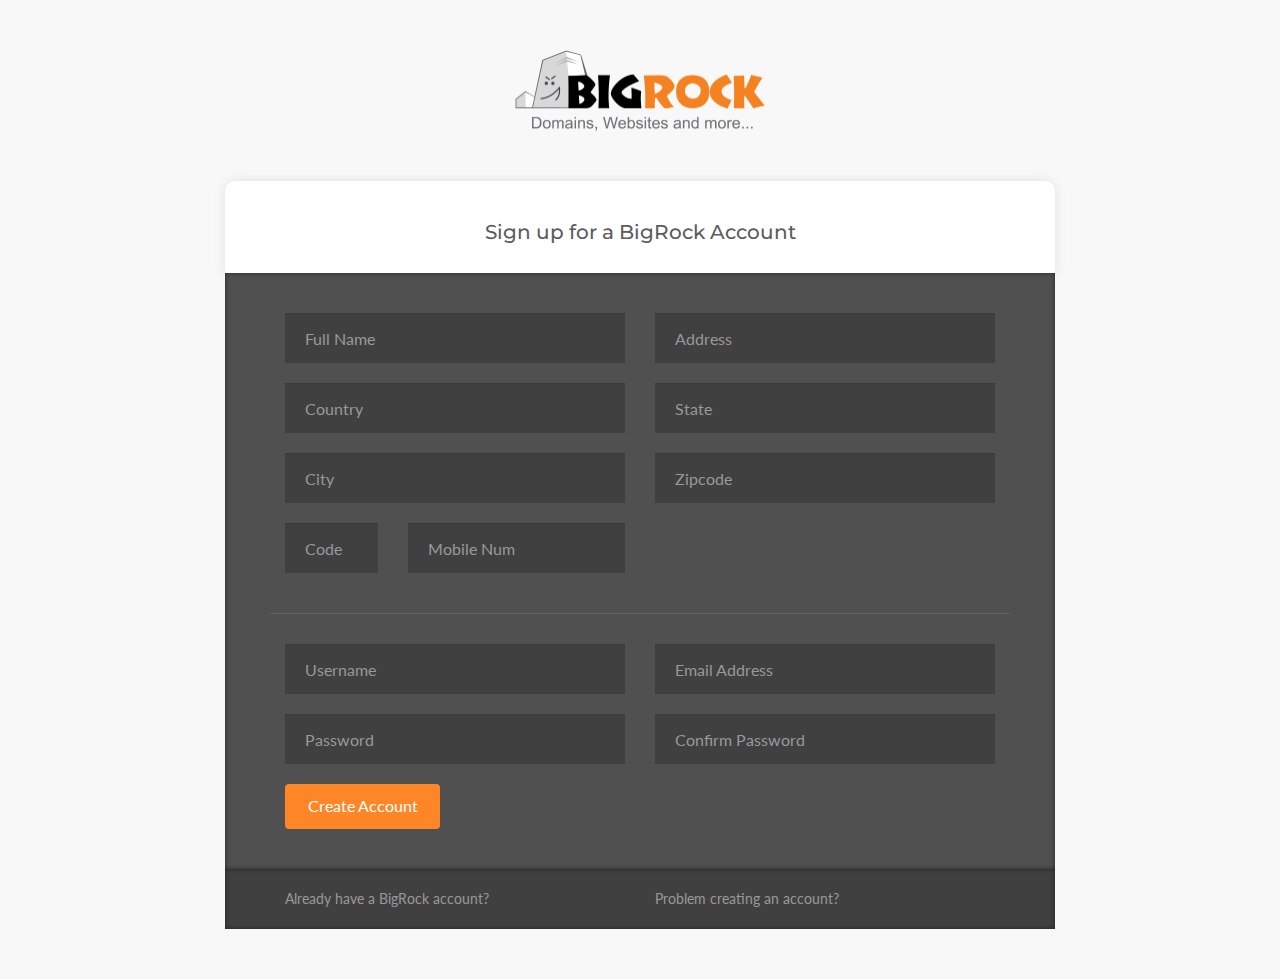
<file: signup.html>
<!DOCTYPE html>
<html lang="en">
    <head>
        <meta charset="utf-8">
        <meta name="viewport" content="width=device-width, initial-scale=1.0">
        <meta name="description" content="">
        <meta name="author" content="Raghav">
        <link rel="shortcut icon" href="assets/ico/favicon.png">
        <title>BigRock - Domain Registration</title>
        <!-- Bootstrap Core CSS -->
        <link href="css/bootstrap.css" rel="stylesheet">
        <link href="css/stylesheet.css" rel="stylesheet">
        <!-- Google Fonts -->
		<link href='http://fonts.googleapis.com/css?family=Lato:400,700' rel='stylesheet' type='text/css'>
		<link href="http://fonts.googleapis.com/css?family=Montserrat" rel="stylesheet" type="text/css">
		<!-- HTML5 shim and Respond.js IE8 support of HTML5 elements and media queries -->
        <!--[if lt IE 9]>
		<script src="https://oss.maxcdn.com/libs/html5shiv/3.7.0/html5shiv.js"></script>
        <script src="https://oss.maxcdn.com/libs/respond.js/1.3.0/respond.min.js"></script>
        <![endif]-->
    </head>

    <body>
        <section class="login-container">
            <div class="container">
                <div class="signup-wrapper">
                    <div class="row">
                        <div class="bigrock-logo">
                            <img src="assets/br-logo.png">
                        </div>
                        <div id="login-form-content">
                           <div class="login-form-header">
                                <h2> Sign up for a BigRock Account </h2>
                           </div> 
                           <div class="login-form-container">
                            <div class="row">
                                          <div class="col-md-6">
                                    <div class="login-form-elements">
                                        <input type="text" id="signup_name" class="form-control" placeholder="Full Name" required="required">
                                        <input type="text" id="signup_country" class="form-control" placeholder="Country" required="required">
                                        <input type="text" id="signup_city" class="form-control" placeholder="City" required="required">
                                        <div class="row">
                                            <div class="col-md-4">
                                                <input type="text" id="signup_country_code" class="form-control" placeholder="Code" required="required">
                                            </div>
                                            <div class="col-md-8">
                                                <input type="text" id="signup_mobile" class="form-control" placeholder="Mobile Num" required="required">
                                            </div>
                                        </div>
                                    </div>
                                </div>

                                <div class="col-md-6">
                                     <div class="login-form-elements">
                                        <input type="text" id="signup_address" class="form-control" placeholder="Address" required="required">
                                        <input type="text" id="signup_state" class="form-control" placeholder="State" required="required">
                                        <input type="text" id="signup_zipcode" class="form-control" placeholder="Zipcode" required="required">
                                    </div>
                                </div>

                                <!-- End of Contact Information -->
                             
                                <div class="form-divider"></div>

                                <div class="col-md-6">
                                    <div class="login-form-elements">
                                        <input type="text" id="signup_username" class="form-control" placeholder="Username" required="required">
                                        <input type="password" id="signup_password" class="form-control" placeholder="Password" required="required">
                                    </div>
                                </div>

                                <div class="col-md-6">
                                    <div class="login-form-elements">
                                        <input type="text" id="signup_email" class="form-control" placeholder="Email Address" required="required">
                                        <input type="password" id="signup_confirm_password" class="form-control" placeholder="Confirm Password" required="required">
                                    </div>
                                </div>
                                <div class="col-md-3">
                                    <button id="signUp_btn" type="submit" class="btn btn-block signin">Create Account</button>
                                </div>
                            </div>
                        </div>
                        <div class="login-form-footer">
                                <div class="row">
                                    <div class="col-md-6">
                                        <a id="forgot_password">Already have a BigRock account?</a>
                                    </div>
                                    <div class="col-md-6">
                                        <a id="sign_up_new">Problem creating an account?</a>
                                    </div>
                                </div>
                           </div>
                        </div>   
                    </div>
                </div>
            </div>
        </section>

        <!-- JS Scripts -->
        <script src="js/jquery.js"></script>
        <script src="js/bootstrap.js"></script>
        <script src="js/nprogress.js"></script>
        <script src="js/script.js"></script>
        <script src="js/placeholders.jquery.js"></script>
        <script src="js/modernizr.custom.js"></script>
        <script src="js/cbpQTRotator.js"></script>
    </body>
</html>
</file>
<file: css/stylesheet.css>
/* Default CSS settings */

body {
font-family: 'Lato', sans-serif, tahoma;
font-size: 13px;
color: #5C5C5C;
background: #f8f8f8;
}

/* Fonts */

@font-face{font-family: 'WebRupee';src: url('http://cdn.webrupee.com/WebRupee.V2.0.eot');src: local('WebRupee'), url('http://cdn.webrupee.com/WebRupee.V2.0.ttf') format('truetype'),  url('http://cdn.webrupee.com/WebRupee.V2.0.woff') format('woff'), url('http://cdn.webrupee.com/WebRupee.V2.0.svg') format('svg');font-weight: normal;font-style: normal;}
.WebRupee{font-family: 'WebRupee';}

/* Navbar Settings */

.header{
position: fixed;
width: 100%;
z-index:1000;
}

.navbar-top {
border: 0;
-webkit-box-shadow: 0 0 10px rgba(0, 0, 0, 0.48);
box-shadow: 0 0 10px rgba(0, 0, 0, 0.48);
background-color: #ffffff;
margin-bottom: 0;
border-radius: 0;
}

.navbar-logo {
padding-top: 40px;
padding-bottom: 40px;
}

.navbar-logo img{
padding-top: 15px;
padding-bottom: 15px;
width: 200px;
}

.navbar-nav {
float: right;
margin-right: -15px;
padding: 10px;
}

.nav-contact {
padding: 10px;
}

.nav-button-hold {
padding-left: 10px;
}

span.phone-no {
font-weight: bold;
font-size: 15px;
}

span.toll-free{
font-size: 13px;
color: #969696;
}

.menu-wrapper{
position: relative;
top: 95px;
padding: 25px 0;
background-color: #4b4b4b;
font-family: 'Lato', sans-serif;
font-weight: bold;
box-shadow: 0 -15px 15px rgba(0, 0, 0, 0.7);
-webkit-box-shadow: 0 -15px 15px rgba(0, 0, 0, 0.7);
}

.menu-wrapper h4{
font-family: 'Lato',sans-serif, tahoma;
text-transform: uppercase;
color: #ffffff;
font-weight: bold;
}

.navbar-toggle {
	display: none;
}

.menu-wrapper .menu-item {
text-transform: uppercase;
color: #ffffff;
margin-left: 30px;
padding: 10px;
font-size: 18px;
cursor: pointer;
border: 1px solid transparent;
transition: all 0.2s ease-in-out;
-webkit-transition: all 0.2s ease-in-out;
-moz-transition: all 0.2s ease-in-out;
}

.menu-wrapper span.menu-item:hover{
border: 1px solid #FFF;
}

.menu-active {
 border: 1px solid #FFF !important;
}

/* Login Signup container */
.login-container {
padding: 50px;
overflow: hidden;
}

.signup-wrapper {
width: 100%;
margin: 0 auto;
max-width: 800px;
}

.login-wrapper {
width: 100%;
margin: 0 auto;
max-width: 500px;
}

.bigrock-logo {
text-align: center;
margin-bottom: 50px;
}

.bigrock-logo img{
width: 250px;
}

.login-form-header {
padding: 20px 0;
text-align: center;
border-radius: 10px 10px 0 0;
background-color: #ffffff;
box-shadow: 0px 0px 10px rgba(204, 204, 204, 0.5);
-webkit-box-shadow: 0px 0px 10px rgba(204, 204, 204, 0.5);
-moz-box-shadow: 0px 0px 10px rgba(204, 204, 204, 0.5);
-ms-box-shadow: 0px 0px 10px rgba(204, 204, 204, 0.5);
}

.login-form-header h2{
font-family: 'Montserrat','Lato',sans-serif;
font-size: 20px;
}

.login-form-container {
background-color: #505050;
padding: 40px 60px;
box-shadow: 0px 0px 5px rgba(0, 0, 0, 0.5) inset;
-webkit-box-shadow: 0px 0px 5px rgba(0, 0, 0, 0.5) inset;
-moz-box-shadow: 0px 0px 5px rgba(0, 0, 0, 0.5) inset;
-ms-box-shadow: 0px 0px 5px rgba(0, 0, 0, 0.5) inset;
-o-box-shadow: 0px 0px 5px rgba(0, 0, 0, 0.5) inset;
}

.login-form-container .login-form-elements {
margin-bottom: 20px;
}

.login-form-container .login-form-elements input[type="text"], .login-form-container .login-form-elements input[type="password"] {
background-color: #404040;
font-size: 16px;
padding: 25px 0 25px 20px;
border-radius: 0;
border: none;
margin-bottom: 20px;
color: #CCCCCC;
}

.login-form-container .signin {
padding-top: 10px;
padding-bottom: 10px;
background-color: #FF8627;
color: #FFFFFF;
font-size: 16px;
}

.login-form-footer {
background-color: #404040;
padding: 20px 60px;
box-shadow: 0px 0px 5px rgba(0, 0, 0, 0.45) inset;
-webkit-box-shadow: 0px 0px 5px rgba(0, 0, 0, 0.45) inset;
-moz-box-shadow: 0px 0px 5px rgba(0, 0, 0, 0.45) inset;
-o-box-shadow: 0px 0px 5px rgba(0, 0, 0, 0.45) inset;
-ms-box-shadow: 0px 0px 5px rgba(0, 0, 0, 0.45) inset;
}

.login-form-footer a {
color: #999999;
font-size: 14px;
cursor: pointer;
}

.login-form-footer a:hover {
text-decoration: none;
color: #ffffff;
transition: color 0.3s ease-in-out;
-webkit-transition: color 0.3s ease-in-out;
-moz-transition: color 0.3s ease-in-out;
-o-transition: color 0.3s ease-in-out;
-ms-transition: color 0.3s ease-in-out;
}

.login-form-container .error-msg {
padding: 12px;
margin-bottom: 20px;
background-color: #AC3939;
color: #ffffff;
font-size: 16px;
text-align: center;
}

.login-form-container .error-msg span {
float: right;
cursor: pointer;
}

.form-divider {
border-bottom: 1px solid rgba(204, 204, 204, 0.7);
margin-top: 300px;
margin-bottom: 30px;
opacity: 0.2;
}

/* Content */
.homepage-container {
padding: 50px 0;
position: relative;
top: 95px;
text-align: center;
}

.homepage-tag {
font-size: 58px;
font-weight: 100;
font-family: 'Montserrat','Lato',sans-serif;
text-align: center;
}

.homepage-tag em {
color: #EE7214;
font-style: normal;
}

.hosting-title {
font-size: 45px;
}

.hosting-title em {
color: #FA7109;
font-style: normal;
}

.hosting-feature-box {
padding: 40px;
padding-right: 80px;
}

.hosting-feature-box h6 {
font-family: 'Montserrat','Lato',sans-serif;
font-size: 25px;
color: #7A7A7A;
}

.hosting-feature-box ul {
font-size: 18px;
list-style: none;
float: right;
text-align: justify;
margin-top: 10px;
}

.hosting-feature-box li {
font-family: 'Montserrat','Lato',sans-serif;
margin-bottom: 10px;
}
.hosting-feature-box li span {
color: #FA7109;
}

.hosting-feature-box span {
margin-right: 5px;
}

.homepage-tagline {
font-family: 'Montserrat','Lato',sans-serif;
font-size: 18px;
}

.domain-search-box{
padding: 50px 20px;
}

.domain-availability-box{
padding: 50px 20px;
margin-bottom: 100px;
}

.domain-availability-box .domain-search-list{
border: 1px solid #ccc;
padding: 20px;
background-color: #FFF;
}

.domain-availability-box .domain-search-list ul{
padding: 20px;
list-style: none;
}

.domain-availability-box .domain-search-list li{
border-bottom: 1px solid #CCC;
margin-bottom: 20px;
}

.domain-availability-box .domain-search-list .recommend{
border-bottom: 0;
padding: 20px;
padding-bottom: 0;
}

.domain-availability-box .domain-search-list .last-item {
border-bottom: 0;
margin-bottom: -30px;
}

.domain-availability-box .domain-search-list h5{
font-family: 'Montserrat','Lato',sans-serif;
font-size: 18px;
border-bottom: 1px solid #CCC;
padding-bottom: 20px;
}

.domain-availability-box .domain-search-list h6{
font-family: 'Montserrat','Lato',sans-serif;
font-size: 20px;
text-align: left;
padding-bottom: 10px;
}

.domain-search-list span.time-cost{
font-family: 'Montserrat','Lato',sans-serif;
font-size: 15px;
display: inline-block;
margin-top: 10px;
}

.domain-search-list .old-price{
text-decoration: line-through;
display: inline-block;
}

.domain-search-list .new-price{
display: inline-block;
color: #ee7214;
margin-left: 3px;
}

.domain-search-list .btn-add-cart {
border-radius: 0px;
padding: 5px 20px;
color: #FFF;
font-size: 13px;
font-family: 'Montserrat','Lato'sans-serif;
background-color: #5cb85c;
margin-top: 10px;
}

span.status {
border-radius: 0px;
padding: 2px 0px;
pointer-events: none;
cursor: not-allowed;
color: #FFF;
font-size: 12px;
margin: 0px 20px 0px 0px;
width: 80px;
}

span.status:hover{
color: #FFF;
}

span.available{
background-color: #F88731;
}

span.unavailable{
background-color: #929292;

}

span.premium{
background-color: rgb(52, 152, 219);
}

.domain-search-box h4{
font-family: 'Lato';
font-weight: bold;
font-size: 32px;
float: right;
}

.domain-search-box h4 > span{
color:#ee7214;
}

.domain-box-wrapper {
z-index: 999;
border: 1px solid #CCC;
}

.domain-input-box {
height: 50px;
}

.domain-input-box input{
height: 50px;
width: 500px;
font-size: 25px;
float: left;
padding-left: 20px;
border: none;
background: transparent;
color: #CCC;
opacity: 0.5;
box-shadow: 0px 0px 5px inset;
-webkit-box-shadow: 0px 0px 5px inset;
-moz-box-shadow: 0px 0px 5px inset;
}

.domain-input-box span{
padding: 10px 0px;
float: left;
}

.domain-registration h3 {
font-family: 'Montserrat', sans-serif;
font-weight: 300;
font-size: 40px;
}

.domain-registration .domain-extensions {
background-color: #ecf0f1;
padding: 20px;
box-shadow: 0px 0px 10px rgba(0, 0, 0, 0.21) inset;
-webkit-box-shadow: 0px 0px 10px rgba(0, 0, 0, 0.21) inset;
-moz-box-shadow: 0px 0px 10px rgba(0, 0, 0, 0.21) inset;
}

.domain-extensions h4{
font-family: 'Montserrat', sans-serif;
font-weight: 300;
font-size: 20px;
}

.domain-extensions label {
font-family: 'Lato', sans-serif;
font-size: 14px;  
}

.domain-extensions .toggle-arrow {
display: inline-block;
cursor: pointer;
width: 0;
height: 0;
float: right;
margin-top: 15px;
margin-right: 10px;
vertical-align: middle;
border-top: 8px solid #000;
border-right: 8px solid transparent;
border-bottom: 0 dotted;
border-left: 8px solid transparent;
content: "";
border-bottom-color: #ee7214;
border-top-color: #ee7214;
}

.domain-extensions .up-arrow {
border-bottom:8px solid #ee7214;
border-top: 0 dotted;
}
.more-extensions{
margin-top: 10px;
display: none;
}

.client-wrapper {
position: relative;
padding: 15px 20px;
background-color: #4b4b4b;
font-family: 'Lato', sans-serif;
font-weight: bold;
box-shadow: 0px 0px 10px rgba(0, 0, 0, 0.5) inset;

}

.client-wrapper:before {
position: absolute;
display: block;
width: 0;
height: 0;
border-color: transparent;
border-style: solid;
border-width: 10px;
border-bottom-width: 0;
border-top-color: #f8f8f8;
top: 0;
left: 50%;
content: "";
margin-left: -5px;
}

.bigrock-services .content{
text-align: center;
padding: 20px;
background-color: #ecf0f1;
margin: 20px 0;
box-shadow: 0px 0px 15px rgba(0, 0, 0, 0.21) inset;
-webkit-box-shadow: 0px 0px 15px rgba(0, 0, 0, 0.21) inset;
-moz-box-shadow: 0px 0px 15px rgba(0, 0, 0, 0.21) inset;
-webkit-transition: all 0.2s ease-in-out;
transition: all 0.2s ease-in-out;
}

.bigrock-services {
padding: 50px 10px;
}

.bigrock-services .content .icon {
width: 100px;
height: 100px;
border-radius: 100%;
text-align: center;
font-size: 50px;
background-color: #ee7214;
color: #ffffff;
text-shadow: 0px 1px 1px #000;
display: inline-block;
line-height: 100px; 
margin-bottom: 20px;
position: relative;
overflow: hidden;
}

.bigrock-services h4{
font-family: 'Montserrat', sans-serif;
font-weight: 700;
}

.bigrock-services .content ul{
margin-left: 50px;
line-height: 30px;
text-align: justify;
}

.bigrock-services .content li{
list-style-type: none;
font-family: 'Montserrat', sans-serif;
margin-left: -50px;
}

.bigrock-services .content li span{
margin-right: 5px;
}

.bigrock-services .content p{
margin: 0 0 10px;
}

.bigrock-services .content p.price {
font-family: 'Montserrat', sans-serif;
font-size: 22px;
font-weight: bold;
}

.domain-price-logo {
padding: 20px;
}

.domain-price-logo .price{
display: block;
text-align: center;
font-weight: 700;
font-size: 18px;
}

.domain-price-logo .old-price {
text-decoration: line-through;
display: inline-block;
}

.domain-price-logo .new-price {
display: inline-block;
color: #ee7214;
margin-left: 3px;
}

.domain-price-logo img {
opacity: 0.6;
cursor: pointer;
}

.domain-price-logo img:hover {
opacity: 1;
}

.client-logo {
margin-left: 20px;
margin-top: 20px;
margin-bottom: 20px;
width: 150px;
display: inline-block;
}

.client-logo h4{
color: #FFF;
font-size: 20px;
text-transform: uppercase;
font-weight: bold;
text-shadow: 0px 0px 5px #000;
}

.client-logo img {
height: 100px;
opacity: 0.5;
}

.client-logo img:hover {
opacity: 1;
}

.client-testimonals {
padding: 50px 10px;
}

.need-help {
padding: 50px 10px;
background-color: #ecf0f1;
}

.wrapper-1 {
padding-top: 20px;
padding-bottom: 20px;
padding-left: 25px;
}

.need-help h5{
font-family: 'Montserrat', sans-serif;
font-weight: 300;
font-size: 20px;
}

.panel-group {
padding-bottom: 20px;
padding-top: 20px;
}

.panel-group .panel {
overflow: visible;
position: relative;
border-radius: 0;
border: 1px solid #CCC;
}

.panel-heading {
border-top-right-radius: 0;
border-top-left-radius: 0;
}

.panel-title {
font-family: 'Montserrat', sans-serif;
font-size: 14px;
-webkit-transition: all 0.2s ease-in-out;
transition: all 0.2s ease-in-out;
}

.panel-title a:hover{
color: #ee7214;
text-decoration: none;
}

.panel-title a{
text-decoration: none;
}

.panel-default > .panel-heading + .panel-collapse .panel-body {
font-size: 13.5px;
}

.cart-sidebar{
padding: 20px 50px;
border: 1px solid #ccc;
background-color: #FFF;
overflow: hidden;
}

.cart-sidebar-sticked .cart-sidebar{
width: 350px;
}
.cart-content{
font-family: 'Montserrat','Lato',sans-serif;
font-size: 15px;
line-height: 20px;
padding: 20px;
}

.cart-content ul{
padding: 0;
}
.cart-content li{
list-style: none;
margin: 0;
}

.cart-sidebar button{
border-radius: 0;
}

.cart-sidebar .cart-title{
position: relative;
font-family: 'Montserrat','Lato',sans-serif;
margin: 0;
font-size: 18px;
padding: 20px;
border-bottom: 1px solid #CCC;
line-height: 10px;
}

.call-us-wrapper {
position: relative;
padding: 50px;
background-color: #4b4b4b;
font-family: 'Lato', sans-serif;
font-weight: bold;
box-shadow: 0px 0px 10px rgba(0, 0, 0, 0.5) inset;

}

.call-us-wrapper:before {
position: absolute;
display: block;
width: 0;
height: 0;
border-color: transparent;
border-style: solid;
border-width: 10px;
border-bottom-width: 0;
border-top-color: #f8f8f8;
top: 0;
left: 50%;
content: "";
margin-left: -5px;
}

.call-us-wrapper h6 {
font-family: 'Montserrat','Lato',sans-serif;
font-size: 18px;
color: #CCC;
}

.call-us-wrapper h5 {
font-family: 'Montserrat','Lato',sans-serif;
font-size: 20px;
color: #CCC;
}

.call-us-wrapper em{
cursor: pointer;
font-style: normal;
color: #E79353;
}

.call-us-wrapper span {
margin-right: 5px;
text-shadow: 0px 0px 5px rgba(0, 0, 0, 0.5);
}

.linux-hosting {
padding: 100px 150px;
}
.pricing {
background-color: #ecf0f1;
text-align: center;
}

.pricing .title {
background-color: #5C5C5C;
text-align: center;
padding: 5px;
box-shadow: 0px 0px 10px #636363 inset;
-webkit-box-shadow: 0px 0px 10px #636363 inset;
-moz-box-shadow: 0px 0px 10px #636363 inset;
-o-box-shadow: 0px 0px 10px #636363 inset;
-ms-box-shadow: 0px 0px 10px #636363 inset;
}

.pricing .title h4 {
font-family: 'Montserrat','Lato',sans-serif;
color: #FFFFFF;
}

.linux-hosting .col-md-3 {
padding-left: 0;
padding-right: 0;
}

.linux-hosting .container {
width: 1100px;
}

.linux-hosting .col-business {
box-shadow: 0px 2px 15px rgba(0, 0, 0, 0.5);
-webkit-box-shadow: 0px 2px 15px rgba(0, 0, 0, 0.5);
-moz-box-shadow: 0px 2px 15px rgba(0, 0, 0, 0.5);
-ms-box-shadow: 0px 2px 15px rgba(0, 0, 0, 0.5);
-o-box-shadow: 0px 2px 15px rgba(0, 0, 0, 0.5);
z-index: 100;
}

.pricing .price {
background-color: #FFF;
color: #5c5c5c;
padding: 20px;
font-family: 'Montserrat','Lato',sans-serif;
}

.pricing .price .rupee {
font-size: 40px;
vertical-align: top;
display: inline-block;
margin-top: 5px;
}

.pricing .price h2 {
font-size: 60px;
margin: 0;
font-weight: 800;
display: inline-block;
}

.pricing .pricing .starts {
font-size: 14px;
display: inline-block;
}

.pricing .features {
padding-left: 0;
list-style: none;
}

.pricing .features li {
padding: 15px;
border-bottom: 1px solid rgba(0, 0, 0, 0.1);
font-size: 15px;
text-transform: uppercase;
}

.pricing .duration {
padding: 10px;
}

.pricing .duration span {
font-family: 'Montserrat','Lato',sans-serif;
font-size: 18px;
color: #8A8A8A;
}

.pricing .duration select {
font-family: 'Montserrat','Lato',sans-serif;
color: #5C5C5C;
margin-top: 10px;
width: 200px;
padding: 5px;
}

.pricing .duration select option {
padding: 8px;
}

.pricing .footer {
padding: 20px;
}

.pricing .add-plan {
padding: 10px;
font-size: 16px;
color: #FFF;
background-color: #FF8627;
}

.linux-hosting .col-business .title {
background-color: #FF8627;
}

.hosting-features {
padding: 0;
}

.hosting-features p {
font-size: 18px;
line-height: 45px;
font-family: 'Montserrat','Lato',sans-serif;
}

.hosting-features .row {
padding: 50px;
}

.hosting-features img {
width: 300px;
}

.order-summary-wrapper {
padding: 50px 20px;
margin-bottom: 100px;
}

.order-summary-wrapper .order-summary-container {
border: 1px solid #ccc;
padding: 20px;
background-color: #FFF;
}

.order-summary-wrapper .alert {
font-size: 18px;
}

.order-summary-wrapper .alert a {
margin-left: 10px;
}

.order-summary-wrapper .alert a:hover {
text-decoration: none;
}

.order-summary-wrapper h5 {
font-family: 'Montserrat','Lato',sans-serif;
font-size: 18px;
border-bottom: 1px solid #CCC;
padding-bottom: 20px;
}

.order-summary-wrapper ul {
padding: 20px;
list-style: none;
padding-bottom: 0px;
}

.order-summary-wrapper li {
border-bottom: 1px solid #CCC;
margin-bottom: 20px;
}

.order-summary-wrapper h6 {
font-family: 'Montserrat','Lato',sans-serif;
font-size: 20px;
text-align: left;
padding-bottom: 10px;    
}

.order-summary-wrapper .bootstrap-select:not([class*="span"]):not([class*="col-"]):not([class*="form-control"]).bootstrap-select:not([class*="span"]):not([class*="col-"]):not([class*="form-control"]).bootstrap-select:not([class*="span"]):not([class*="col-"]):not([class*="form-control"]) {
margin: 0;
}

.order-summary-wrapper .dropdown-menu li {
border-bottom: 1px solid #EEE;
padding: 5px;
margin: 0;
}

.order-summary-wrapper .col-md-2 h6{
text-align: center;
}

.order-summary-wrapper b {
display: inline-block;
font-weight: bold;
font-size: 18px;
font-family: 'Montserrat','Lato',sans-serif;
line-height: 40px;
width: 100px;
}

.order-summary-wrapper .btnRemove {
border-radius: 0px;
padding: 3px 7px;
color: #FFF;
font-family: 'Montserrat','Lato'sans-serif;
background-color: #C75757;
font-size: 10px;
margin-top: 8px;
}

.order-summary-wrapper .total {
border-top: 1px solid #ccc;
padding-top: 10px;
margin-top: 10px;
}

.order-summary-wrapper .cart-content li {
border: 0;
}

.order-summary-wrapper .cart-content ul {
padding: 0;
}

.order-summary-wrapper .cart-content .coupon-code {
padding: 8px;
border: 1px solid #CCC;
}

.order-summary-wrapper .connect-fb-twitter {
margin-top: 30px;
}

.order-summary-wrapper .connect-fb-twitter img {
cursor: pointer;
opacity: 0.8;
}

.order-summary-wrapper .connect-fb-twitter img:hover {
opacity: 1;
}

.order-summary-wrapper .pay-now-container {
border: 1px solid #ccc;
padding: 20px;
background-color: #FFF;
margin-top: 30px;
}

.order-summary-wrapper .pay-now-container h6 {
margin: 10px;
padding-bottom: 0px;
}

.order-summary-wrapper .pay-now-container .btnPaynow {
background-color: #ee7214;
color: #FFF;
font-size: 15px;
}

/* Cart Pull Out */
.cart-pull-out-wrapper {
position: fixed;
margin: 0;
top: 40%;
right: 0;
z-index: 999;
height: 300px;
width: 400px;
margin-right: -30%;
background-color: #FFF;
box-shadow: 0 0 10px #CCC;
transition: all 0.5s ease-in-out;
}

.pull-out {
margin-right: 0% !important;
}

.cart-pull-out-wrapper .cart-logo {
cursor: pointer;
background: url(../assets/cart_pull_out_logo.png) no-repeat scroll 0 0 transparent;
height: 200px;
width: 75px;
padding: 0;
margin-left: -14%;
position: absolute;
top: 20%;
}

.cart-pull-out-wrapper .cart-logo .cart-count {
border-radius: 50%;
padding: 3px 7px;
color: #FFF;
font-family: 'Montserrat','Lato'sans-serif;
background-color: #C75757;
font-size: 12px;
position: absolute;
cursor: pointer;
left: 0;
}

.cart-pull-out-wrapper .container {
width: 400px;
padding: 20px;
}

.cart-pull-out-wrapper .container h5 {
font-family: 'Montserrat','Lato',sans-serif;
font-size: 18px;
padding-bottom: 10px;
border-bottom: 1px solid #CCC;
}

.cart-pull-out-wrapper ul {
list-style: none;
padding-left: 20px;
text-align: left;
}

.cart-pull-out-wrapper li{
border-bottom: 1px solid #ccc;
margin-bottom: 5px;
}
.cart-pull-out-wrapper h6{
font-family: 'Montserrat','Lato',sans-serif;
font-size: 15px;
text-align: left;
padding-bottom: 10px;
}

.cart-pull-out-wrapper .btn-remove-item {
border-radius: 0px;
padding: 3px 7px;
color: #FFF;
font-family: 'Montserrat','Lato'sans-serif;
background-color: #C75757;
font-size: 10px;
margin-top: 8px;
}

.cart-pull-out-wrapper .btn-checkout {
color: #FFF;
background-color: #ee7214;
border-radius: 0px;
}
/* Client testimonial slider */

.cbp-qtrotator {
    position: relative;
    margin: 3em auto 5em auto;
    max-width: 800px;
    width: 100%;
    min-height: 100px;
    margin-top: 25px;
}
 
.cbp-qtrotator .cbp-qtcontent {
    position: absolute;
    min-height: 200px;
    border-top: 1px solid #f4f4f4;
    border-bottom: 1px solid #f4f4f4;
    padding: 2em 0;
    top: 0;
    z-index: 0;
    opacity: 0;
    width: 100%;
}
 
.no-js .cbp-qtrotator .cbp-qtcontent {
    border-bottom: none;
}
 
/* Currently visible */
.cbp-qtrotator .cbp-qtcontent.cbp-qtcurrent,
.no-js .cbp-qtrotator .cbp-qtcontent {
    position: relative; 
    z-index: 100;
    pointer-events: auto;
    opacity: 1;
}
 
.cbp-qtrotator .cbp-qtcontent:before,
.cbp-qtrotator .cbp-qtcontent:after {
    content: " ";
    display: table;
}
 
.cbp-qtrotator .cbp-qtcontent:after {
    clear: both;
}
 
.cbp-qtprogress {
    position: absolute;
    background: #ee7214;
    height: 1px;
    width: 0%;
    top: 0;
    z-index: 999;
}
 
.cbp-qtrotator blockquote {
    margin: 0;
    padding: 0;
}
 
.cbp-qtrotator blockquote p {
    font-family: 'Montserrat', sans-serif;
    font-size: 20px;
    padding: 10px;
    color: #888;
    font-weight: 300;
    margin: 0.4em 0 0.4em;
}
 
.cbp-qtrotator blockquote footer {
    font-family: 'Montserrat', sans-serif;
    font-size: 15px;
    padding: 10px;
}
 
.cbp-qtrotator blockquote footer:before {
    content: '- ';
}

.cbp-qtrotator blockquote footer span {
font-size: 12px;
color: #CCC;
}
 
.cbp-qtrotator .cbp-qtcontent img {
    float: right;
    margin-left: 15px;
    margin-top: 10px;
    height: 90px;
    width: 80px;
    border: 5px solid #FFF;
    box-shadow: 0px 0px 4px;
}


/*!
 * bootstrap-select v1.4.2
 * http://silviomoreto.github.io/bootstrap-select/
 *
 * Copyright 2013 bootstrap-select
 * Licensed under the MIT license
 */

.bootstrap-select.btn-group,
.bootstrap-select.btn-group[class*="span"] {
    float: none;
    display: inline-block;
    margin-bottom: 10px;
    margin-left: 0;
}
.form-search .bootstrap-select.btn-group,
.form-inline .bootstrap-select.btn-group,
.form-horizontal .bootstrap-select.btn-group {
    margin-bottom: 0;
}

.bootstrap-select.form-control {
    margin-bottom: 0;
    padding: 0;
    border: none;
}

.bootstrap-select.btn-group.pull-right,
.bootstrap-select.btn-group[class*="span"].pull-right,
.row-fluid .bootstrap-select.btn-group[class*="span"].pull-right {
    float: right;
}

.input-append .bootstrap-select.btn-group {
    margin-left: -1px;
}

.input-prepend .bootstrap-select.btn-group {
    margin-right: -1px;
}

.bootstrap-select:not([class*="span"]):not([class*="col-"]):not([class*="form-control"]) {
    width: 200px;
    margin-top: 10px;
}

.bootstrap-select {
    /*width: 220px\9; IE8 and below*/
    width: 220px\0; /*IE9 and below*/
}

.bootstrap-select.form-control:not([class*="span"]) {
    width: 100%;
}

.bootstrap-select > .btn {
    width: 100%;
}

.error .bootstrap-select .btn {
    border: 1px solid #b94a48;
}


.dropdown-menu {
  z-index: 2000;
}

.bootstrap-select.show-menu-arrow.open > .btn {
    z-index: 2051;
}

.bootstrap-select .btn:focus {
    outline: thin dotted #333333 !important;
    outline: 5px auto -webkit-focus-ring-color !important;
    outline-offset: -2px;
}

.bootstrap-select.btn-group .btn .filter-option {
    overflow: hidden;
    position: absolute;
    left: 12px;
    right: 25px;
    text-align: left;
    font-size: 15px;
}

.bootstrap-select.btn-group .btn .caret {
    position: absolute;
    top: 50%;
    right: 12px;
    margin-top: -2px;
    vertical-align: middle;
}

.bootstrap-select.btn-group > .disabled,
.bootstrap-select.btn-group .dropdown-menu li.disabled > a {
    cursor: not-allowed;
}

.bootstrap-select.btn-group .dropdown-menu span {
    font-size: 15px;
}

.bootstrap-select.btn-group > .disabled:focus {
    outline: none !important;
}

.bootstrap-select.btn-group[class*="span"] .btn {
    width: 100%;
}

.bootstrap-select.btn-group .dropdown-menu {
    min-width: 100%;
    -moz-box-sizing: border-box;
    -webkit-box-sizing: border-box;
    box-sizing: border-box;
}

.bootstrap-select.btn-group .dropdown-menu.inner {
    position: static;
    border: 0;
    padding: 0;
    margin: 0;
    -webkit-border-radius: 0;
       -moz-border-radius: 0;
            border-radius: 0;
    -webkit-box-shadow: none;
       -moz-box-shadow: none;
            box-shadow: none;
}

.bootstrap-select.btn-group .dropdown-menu dt {
    display: block;
    padding: 3px 20px;
    cursor: default;
}

.bootstrap-select.btn-group .div-contain {
    overflow: hidden;
}

.bootstrap-select.btn-group .dropdown-menu li {
    position: relative;
}

.bootstrap-select.btn-group .dropdown-menu li > a.opt {
    position: relative;
    padding-left: 35px;
}

.bootstrap-select.btn-group .dropdown-menu li > a {
    cursor: pointer;
}

.bootstrap-select.btn-group .dropdown-menu li > dt small {
    font-weight: normal;
}

.bootstrap-select.btn-group.show-tick .dropdown-menu li.selected a i.check-mark {
    display: inline-block;
    position: absolute;
    right: 15px;
    margin-top: 2.5px;
}

.bootstrap-select.btn-group .dropdown-menu li a i.check-mark {
    display: none;
}

.bootstrap-select.btn-group.show-tick .dropdown-menu li a span.text {
    margin-right: 34px;
}

.bootstrap-select.btn-group .dropdown-menu li small {
    padding-left: 0.5em;
}

.bootstrap-select.btn-group .dropdown-menu li:not(.disabled) > a:hover small,
.bootstrap-select.btn-group .dropdown-menu li:not(.disabled) > a:focus small,
.bootstrap-select.btn-group .dropdown-menu li.active:not(.disabled) > a small {
    color: #64b1d8;
    color: rgba(255,255,255,0.4);
}

.bootstrap-select.btn-group .dropdown-menu li > dt small {
    font-weight: normal;
}

.bootstrap-select.show-menu-arrow .dropdown-toggle:before {
    content: '';
    display: inline-block;
    border-left: 7px solid transparent;
    border-right: 7px solid transparent;
    border-bottom: 7px solid #CCC;
    border-bottom-color: rgba(0, 0, 0, 0.2);
    position: absolute;
    bottom: -4px;
    left: 9px;
    display: none;
}

.bootstrap-select.show-menu-arrow .dropdown-toggle:after {
    content: '';
    display: inline-block;
    border-left: 6px solid transparent;
    border-right: 6px solid transparent;
    border-bottom: 6px solid white;
    position: absolute;
    bottom: -4px;
    left: 10px;
    display: none;
}

.bootstrap-select.show-menu-arrow.dropup .dropdown-toggle:before {
  bottom: auto;
  top: -3px;
  border-top: 7px solid #ccc;
  border-bottom: 0;
  border-top-color: rgba(0, 0, 0, 0.2);
}

.bootstrap-select.show-menu-arrow.dropup .dropdown-toggle:after {
  bottom: auto;
  top: -3px;
  border-top: 6px solid #ffffff;
  border-bottom: 0;
}

.bootstrap-select.show-menu-arrow.pull-right .dropdown-toggle:before {
    right: 12px;
    left: auto;
}
.bootstrap-select.show-menu-arrow.pull-right .dropdown-toggle:after {
    right: 13px;
    left: auto;
}

.bootstrap-select.show-menu-arrow.open > .dropdown-toggle:before,
.bootstrap-select.show-menu-arrow.open > .dropdown-toggle:after {
    display: block;
}

.bootstrap-select.btn-group .no-results {
    padding: 3px;
    background: #f5f5f5;
    margin: 0 5px;
}

.mobile-device {
    position: absolute;
    top: 0;
    left: 0;
    display: block !important;
    width: 100%;
    height: 100% !important;
    opacity: 0;
}

.bootstrap-select.fit-width {
    width: auto !important;
}

.bootstrap-select.btn-group.fit-width .btn .filter-option {
    position: static;
}

.bootstrap-select.btn-group.fit-width .btn .caret {
    position: static;
    top: auto;
    margin-top: -1px;
}

.control-group.error .bootstrap-select .dropdown-toggle{
    border-color: #b94a48;
}

.bootstrap-select-searchbox {
    padding: 4px 8px;
}

.bootstrap-select-searchbox input {
    margin-bottom: 0;
}

.about-bigrock {
font-size: 15px;
padding: 30px;
line-height: 25px;
}

.about-bigrock p {
font-family: 'Montserrat', sans-serif;
font-size: 12px;
margin-top: 10px;
}

.bottom-footer {
background-color: #4b4b4b;
padding: 35px 0;
color: #ecf0f1;
font-size: 13px;
font-weight: 700;
height: 100px;
font-family: 'Montserrat', sans-serif;
z-index: 1000;
box-shadow: 0px 0px 10px rgba(0, 0, 0, 0.3) inset;
}

.bottom-footer p {
padding: 10px;
text-transform: uppercase;
}

.bottom-footer .social-media-links{
list-style: none;
float: right;
margin: 0;
}

.bottom-footer .social-media-links > li {
display: inline-block;
padding-left: 15px;
}

.bottom-footer .social-media-links img{
width: 35px;
opacity: 0.7;
cursor: pointer;
}

.bottom-footer .social-media-links img:hover {
box-shadow: 0px 0px 10px rgba(5, 5, 5, 0.2);
opacity: 1;
}

/* Button Groups */

.btn-chat{
border-radius: 0px;
padding: 5px 10px;
color: #FFF;
font-size: 12px;
background-color: rgb(5, 180, 146);
}

.btn-chat:hover {
color: #FFF;
}

.btn-support{
border-radius: 0px;
margin-left: 10px;
padding: 5px 10px;
color: #FFF;
font-size: 12px;
background-color: rgba(92, 92, 92, 0.7);
}

.btn-support:hover {
color: #FFF;
}

.btn-contact{
border-radius: 0px;
margin-left: 10px;
padding: 5px 10px;
color: #FFF;
font-size: 12px;
background-color: rgba(92, 92, 92, 0.7);
}

.btn-contact:hover {
color: #FFF;
}

.btn-home{
font-size: 25px;
color: #FFF;
text-shadow: 0px 0px 5px #000;
cursor: pointer;
}

.btn-domain-search{
height: 50px;
width: 221px;
border: 1px;
font-size: 25px;
color: #FFF;
background: #ee7214;
text-shadow: 0px 0px 0.5px #000;
border-radius: 0px;
transition: all 0.2s ease-in-out;
}

.btn-domain-search:hover{
background: #F88731;
color: #FFF;
}

.btn-domain-search:focus{
background: #F88731;
color: #FFF;
}

.btn-purchase {
font-family: 'Montserrat', sans-serif;
border-radius: 0px;
padding: 10px 25px;
margin-top: 10px;
color: #FFF;
font-size: 18px;
background-color: rgb(5, 180, 146);
}

.btn-purchase:hover {
color: #FFF;
}

/* Utilities */

.divider {
border-bottom: 1px solid #C0C0C0;
margin-top: -30px;
opacity: 0.3;
}

/* NProgress */

/* Make clicks pass-through */
#nprogress {
  pointer-events: none;
}

#nprogress .bar {
  background: #ee7214;
  position: fixed;
  z-index: 1000;
  top: 0;
  left: 0;
  width: 100%;
  height: 2px;
}

/* Fancy blur effect */
#nprogress .peg {
  display: block;
  position: absolute;
  right: 0px;
  width: 100px;
  height: 100%;
  box-shadow: 0 0 10px #ee7214, 0 0 5px #ee7214;
  opacity: 1.0;

  -webkit-transform: rotate(3deg) translate(0px, -4px);
      -ms-transform: rotate(3deg) translate(0px, -4px);
          transform: rotate(3deg) translate(0px, -4px);
}

/* Remove these to get rid of the spinner */
#nprogress .spinner {
  display: block;
  position: fixed;
  z-index: 1000;
  top: 15px;
  right: 15px;
}

#nprogress .spinner-icon {
  width: 18px;
  height: 18px;
  box-sizing: border-box;

  border: solid 2px transparent;
  border-top-color: #ee7214;
  border-left-color: #ee7214;
  border-radius: 50%;

  -webkit-animation: nprogress-spinner 400ms linear infinite;
          animation: nprogress-spinner 400ms linear infinite;
}

@-webkit-keyframes nprogress-spinner {
  0%   { -webkit-transform: rotate(0deg); }
  100% { -webkit-transform: rotate(360deg); }
}
@keyframes nprogress-spinner {
  0%   { transform: rotate(0deg); }
  100% { transform: rotate(360deg); }
}

/* iCheck plugin Square skin, orange
----------------------------------- */
.icheckbox_square-orange,
.iradio_square-orange {
    display: inline-block;
    *display: inline;
    vertical-align: middle;
    margin: 0;
    padding: 0;
    width: 22px;
    height: 22px;
    background: url(../assets/orange.png) no-repeat;
    border: none;
    cursor: pointer;
}

.icheckbox_square-orange {
    background-position: 0 0;
}
    .icheckbox_square-orange.hover {
        background-position: -24px 0;
    }
    .icheckbox_square-orange.checked {
        background-position: -48px 0;
    }
    .icheckbox_square-orange.disabled {
        background-position: -72px 0;
        cursor: default;
    }
    .icheckbox_square-orange.checked.disabled {
        background-position: -96px 0;
    }

.iradio_square-orange {
    background-position: -120px 0;
}
    .iradio_square-orange.hover {
        background-position: -144px 0;
    }
    .iradio_square-orange.checked {
        background-position: -168px 0;
    }
    .iradio_square-orange.disabled {
        background-position: -192px 0;
        cursor: default;
    }
    .iradio_square-orange.checked.disabled {
        background-position: -216px 0;
    }

/* Retina support */
@media only screen and (-webkit-min-device-pixel-ratio: 1.5),
       only screen and (-moz-min-device-pixel-ratio: 1.5),
       only screen and (-o-min-device-pixel-ratio: 3/2),
       only screen and (min-device-pixel-ratio: 1.5) {
    .icheckbox_square-orange,
    .iradio_square-orange {
        background-image: url(../assets/orange@2x.png);
        -webkit-background-size: 240px 24px;
        background-size: 240px 24px;
    }
}

/* Responsive Queries */

@media (max-width : 1024px) {

	body {
		overflow-x: hidden;
	}
	.menu-wrapper .menu-item {
		font-size: 15px;
		margin-left: 20px;
	}

	.cart-pull-out-wrapper {
		margin-right: -40%;
	}
	
	.homepage-tag {
		font-size: 40px;
	}

	.homepage-tagline {
		font-size: 15px;
	}

	.domain-search-box h4 {
		font-size: 22px;
	}

	.domain-input-box input {
		width: 365px;
	}

	.bigrock-services .content li {
		font-size: 11px;
	}

	.bigrock-services .content p.price {
		font-size: 18px;
	}

	.btn-purchase {
		padding: 8px 20px;
	}

	.client-logo {
		width: 105px;
	}

	.client-logo img {
		height: 90px;
	}

	.client-logo h4 {
		font-size: 14px;
	}

	.domain-extensions h4 {
		font-size: 18px;
	}

	.cart-sidebar-sticked .cart-sidebar {
		width: 300px;
	}

	.cart-sidebar .cart-title {
		font-size: 16px;
	}

	span.status {
		margin: 0px 10px 0px 0px;	
	}

	.domain-availability-box .domain-search-list h6 {
		font-size: 16px;
	}

	.hosting-feature-box img {
		width: 400px;
	}

	.hosting-feature-box ul {
		font-size: 16px;
	}

	.call-us-wrapper h5, .call-us-wrapper h6 {
		font-size: 16px;
	}

	.linux-hosting {
		padding: 100px 0;
	}

	.linux-hosting .container {
		width: 1010px;
		
	}

	.hosting-features p {
		font-size: 15px;
		margin-left: 30px;
	}

	.order-summary-wrapper .alert {
		font-size: 15px;
	}

	.order-summary-wrapper h6 {
		font-size: 18px;
	}

	.order-summary-wrapper .bootstrap-select:not([class*="span"]):not([class*="col-"]):not([class*="form-control"]).bootstrap-select:not([class*="span"]):not([class*="col-"]):not([class*="form-control"]).bootstrap-select:not([class*="span"]):not([class*="col-"]):not([class*="form-control"]) {
		margin: 0;
		margin-left: -45px;
	}

	.order-summary-wrapper .pay-now-container h6 {
		font-size: 16px;
	}

	.cart-sidebar {
		padding: 20px 15px;
	}
}

@media (max-width : 960px) {

	.cart-pull-out-wrapper {
		display: none;
	}

	.menu-wrapper .container {
		width: 860px;
	}

	.menu-wrapper .menu-item {
		font-size: 14px;
		margin-left: 10px;
	}

	.homepage-tagline {
		font-size: 13px;
	}

	.cart-pull-out-wrapper {
		margin-right: -43%;
	}

	.domain-search-box h4 {
		display: none;
	}

	.domain-input-box input {
		width: 457px;
	}

	.domain-price-logo .col-md-2 {
		width: 30%;
		margin-bottom: 30px;
		display: inline-block;
	}

	.bigrock-services .col-md-4 {
		width: 275px;
		display: inline-block;
	}

	.bigrock-services .row {
		width: 860px;
	}

	.bigrock-services .content .icon {
		width: 75px;
		height: 75px;
		font-size: 35px;
		line-height: 75px;
	}

	.bigrock-services .content p.price {
		font-size: 14px;
	}

	.client-logo {
		width: 100px;
	}

	.client-logo h4 {
		font-size: 13px;
	}

	.domain-extensions .col-md-1 {
		display: inline-block;
		float: left;
		width: 9%;
	}

	.carousel-inner > .item > img, .carousel-inner > .item > a > img {
		margin-left: 100px;
	}

	.domain-availability-box .domain-search-list h6 {
		font-size: 16px;
	}

	.domain-availability-box .domain-search-list li {
		padding-bottom: 20px;
	}

	.domain-availability-box .domain-search-list .col-md-6 {
		width: 50%;
		display: inline-block;
		float: left;
	}

	.domain-availability-box .domain-search-list .col-md-4 {
		float: left;
	}

	.cart-sidebar-sticked .cart-sidebar {
		width: 100%;
		margin-top: 50px;
	}

	.order-summary-container .col-md-5 {
		width: 40%;
		display: inline-block;
		float: left;
	}

	.order-summary-container .col-md-4, .order-summary-container .col-md-2 {
		float: left;
	}

	.pay-now-container .col-md-8 {
		margin-bottom: 80px;
	}
	.pay-now-container .col-md-5 {
		width: 50%;
		display: inline-block;
		float: left;
	}

	.pay-now-container .col-md-4 {
		float: left;
		display: inline-block;
	}

	.pay-now-container .col-md-3 {
		width: 120px;
		display: inline-block;
	}

	
}

@media (max-width : 640px) { 
	.navbar-logo {
		padding-left: 35%;
	}

	.navbar-toggle {
		display: block;
	}

	.btn-domain-search { 
		margin-top: 30px;
	}

	.domain-input-box span {
		padding: 10px 0px;
		float: right;
		margin-right: 20%;
	}

	.bigrock-services {
		display: none;
	}

	.client-wrapper {
		display: none;
	}

	.carousel-inner > .item > img, .carousel-inner > .item > a > img {
		margin-left: 25px;
	}

	.domain-availability-box .domain-search-list h6 {
		font-size: 14px;
	}

	span.status {
		margin: 0px 5px 0px 0px;
		width: 70px;
	}

	.order-summary-wrapper h6 {
		font-size: 15px;
	}

	.order-summary-wrapper .btnRemove {
		padding: 2px 5px;
	}

	.subtotal .subtotal-container{
		width: 380px;
		margin-left: 0px;

	}

	.pay-now-container .btn-group {
		width: 180px;
	}

	.pay-now-container .col-md-3 {
		width: 100px;
		display: inline-block;
	}

	.order-summary-wrapper .pay-now-container .btnPaynow {
		font-size: 13px;
	}

	.redeem-coupon-container {
		margin-top: 50px;
	}

	.hosting-features {
		margin-top: 50px;
	}

	.hosting-features .col-md-4 {
		padding-left: 30%;
		padding-bottom: 10%;
	}

	.cbp-qtrotator blockquote p {
		font-size: 18px;
	}

	.menu-wrapper .menu-item {
		display: block;
		font-size: 16px;
		text-align: center;
		padding: 20px;
		border-bottom: 1px solid #5c5c5c;
		width: 580px;
	}

	.btn-home {
		display: none;
	}

	.menu-wrapper {
		display: none;
	}

	.menu-wrapper .container {
		width: 640px;
	}

	.navbar-toggle {
		background-color: #5c5c5c;
		margin-top: 30px;
	}

	.navbar-toggle .icon-bar {
		background-color: #FFF;
	}
}
</file>
